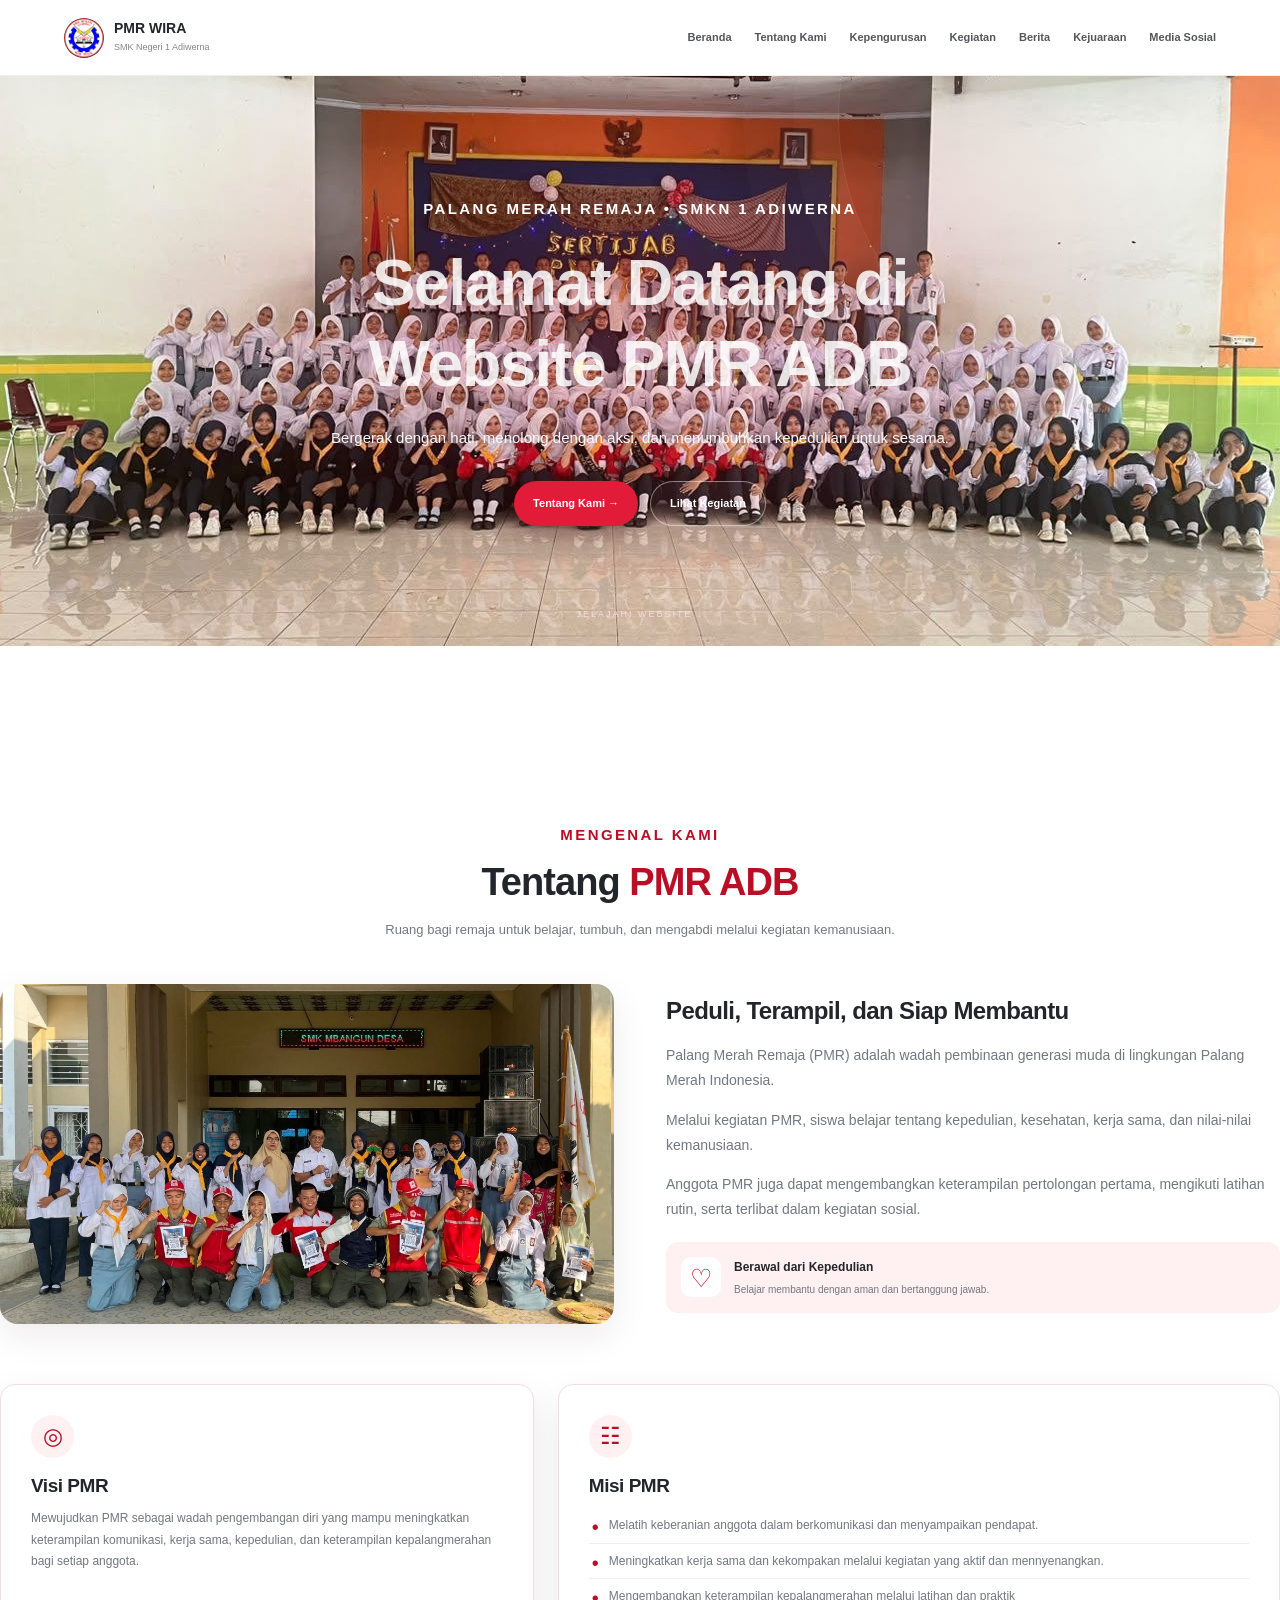
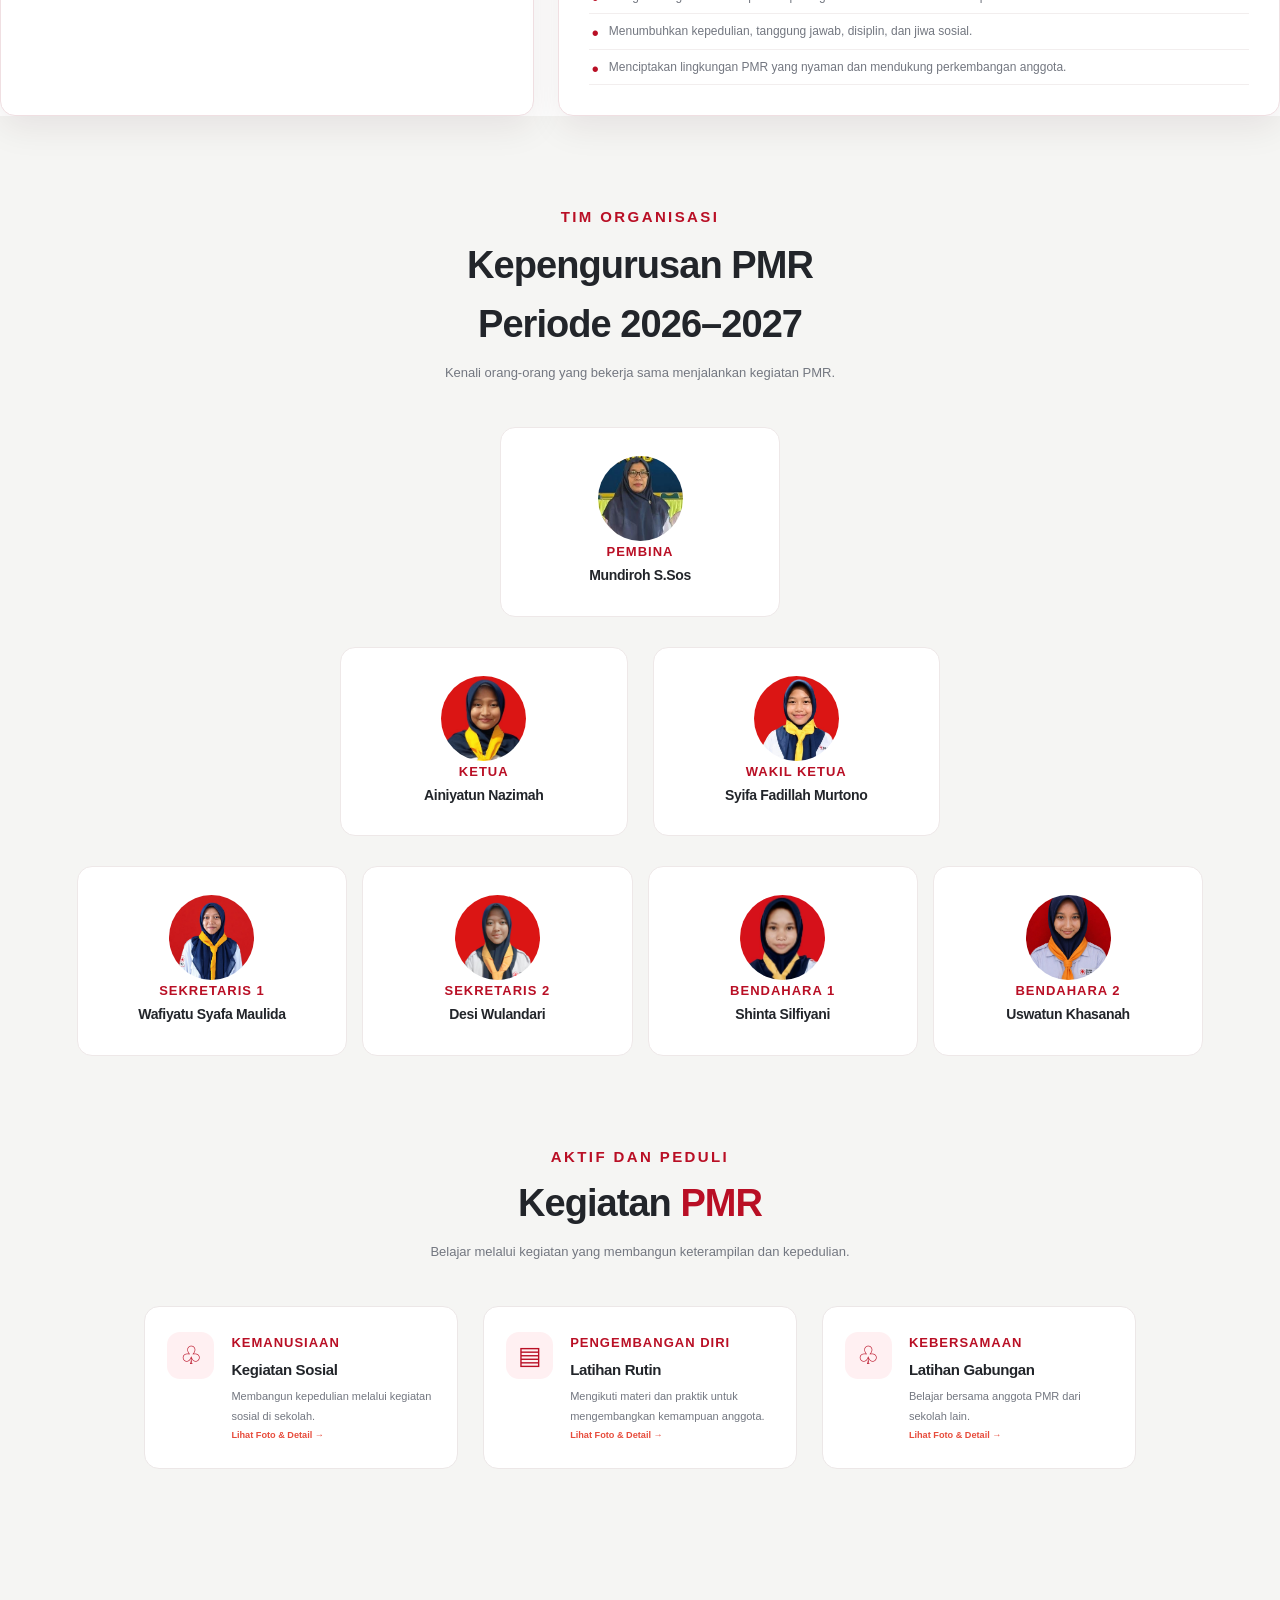
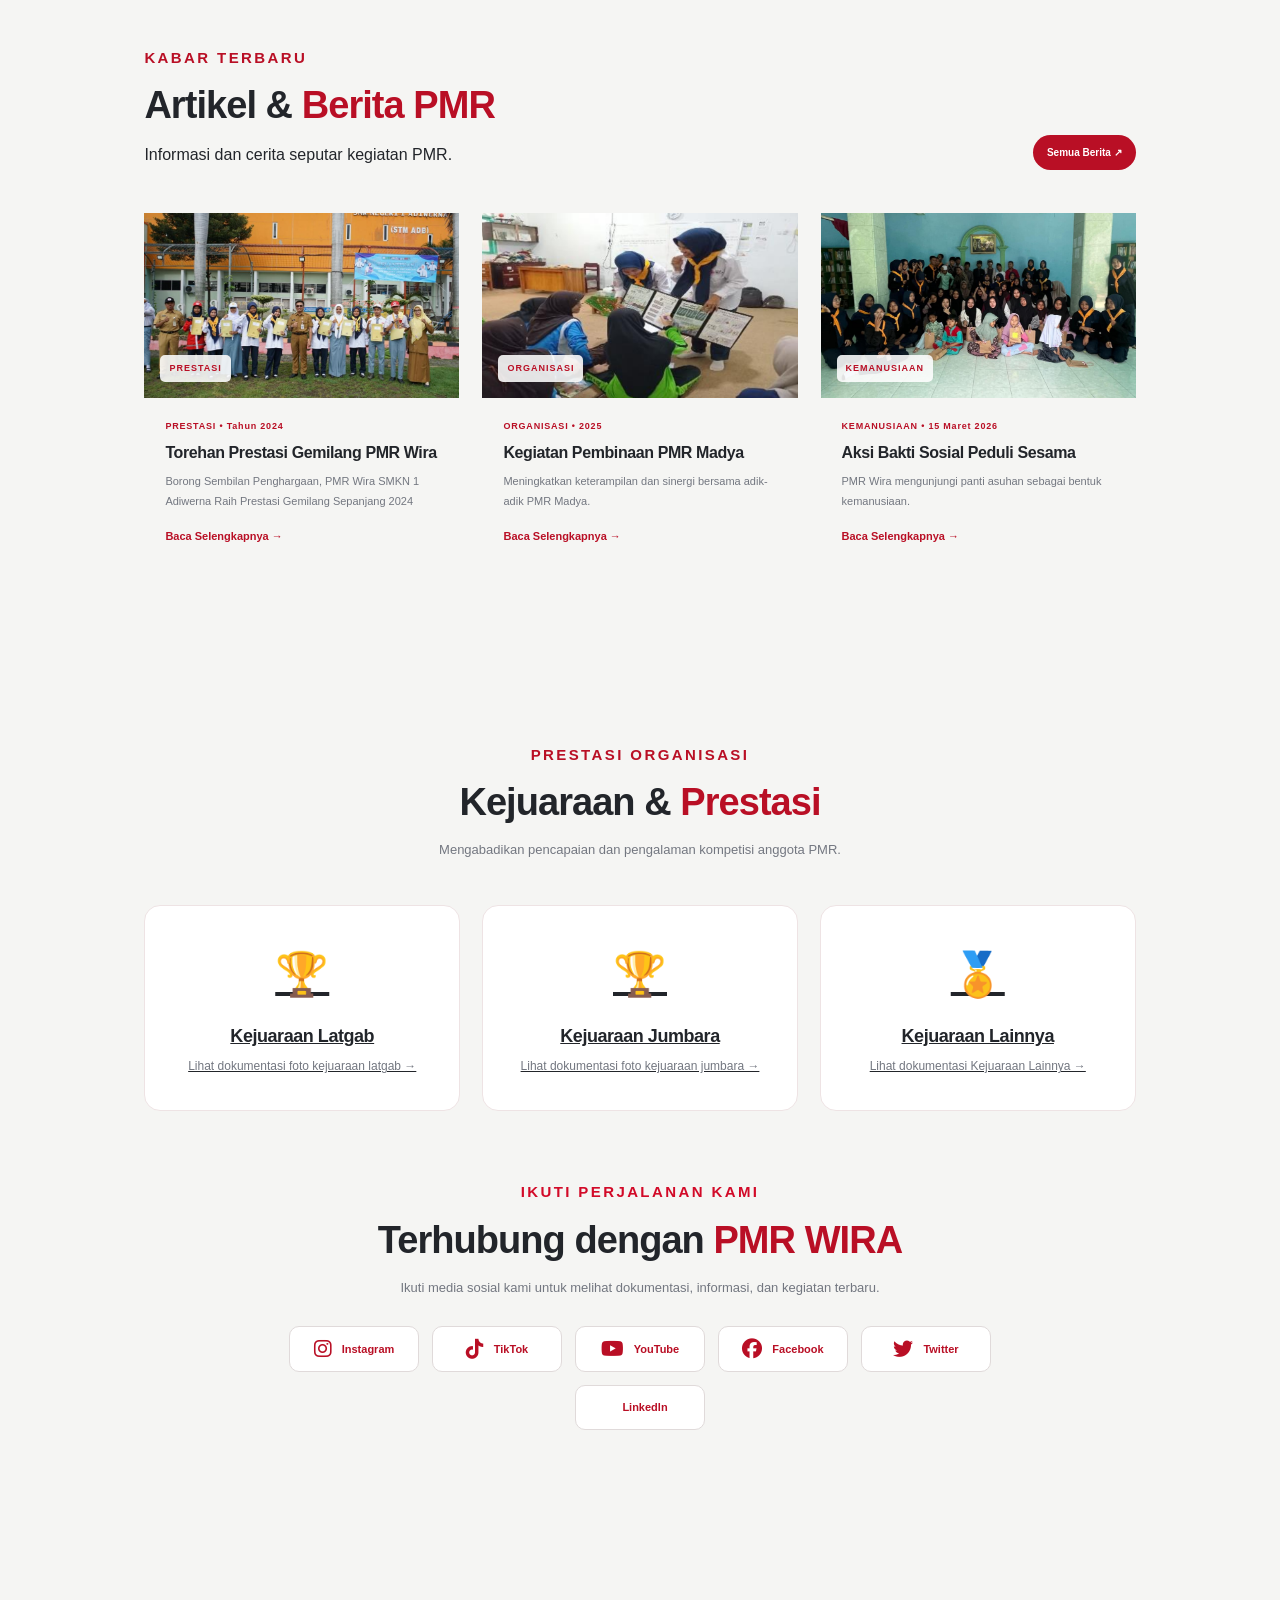
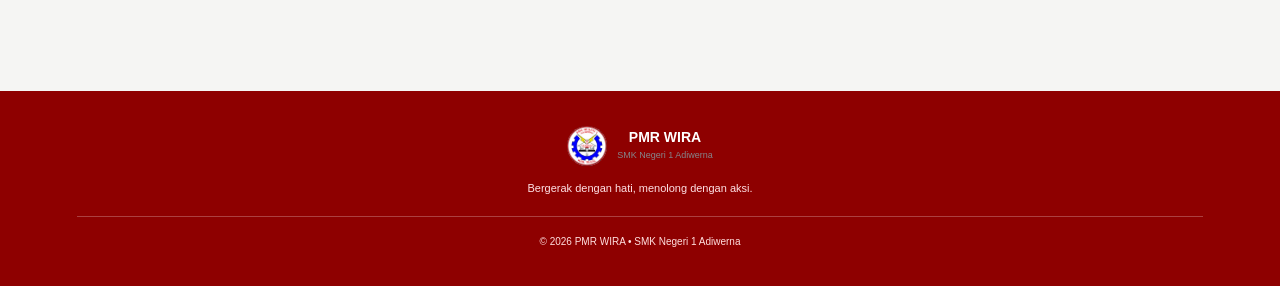
<file: index.html>
<DOCTYPE html>
<html lang="id">
    <!-- FontAwesome untuk Ikon Media Sosial Resmi -->
    <link rel="stylesheet" href="https://cdnjs.cloudflare.com/ajax/libs/font-awesome/6.4.0/css/all.min.css">
</head>
<head>
    <meta charset="UTF-8">
    <meta name="viewport" content="width=device-width, initial-scale=1.0">

    <title>PMR WIRA | SMK Negeri 1 Adiwerna</title>

    <!-- Menghubungkan HTML dengan CSS -->
    <link rel="stylesheet" href="style.css">
</head>
<body>

    <!-- NAVBAR -->
    <header class="navbar">
        <a class="brand" href="#beranda">
           <img src="logo.jpg" alt="LOGO PMR" class="brand-logo">
            <span>
                <strong>PMR WIRA</strong>
                <small>SMK Negeri 1 Adiwerna</small>
            </span>
        </a>

        <button class="menu-toggle" aria-label="Buka menu">
            ☰
        </button>

        <nav class="nav-links">
            <a href="#beranda">Beranda</a>
            <a href="#tentang">Tentang Kami</a>
            <a href="#pengurus">Kepengurusan</a>
            <a href="#kegiatan">Kegiatan</a>
            <a href="#berita">Berita</a>
            <a href="#kejuaraan">Kejuaraan</a>
            <a href="#sosial">Media Sosial</a>
        </nav>
    </header>

    <main>

        <!-- 1. BERANDA -->
        <section class="hero" id="beranda">
            <div class="hero-shade"></div>

            <div class="hero-content">
                <span class="eyebrow">
                    PALANG MERAH REMAJA • SMKN 1 ADIWERNA
                </span>

                <h1>
                    Selamat Datang di<br>
                    <span>Website PMR ADB</span>
                </h1>

                <p>
                    Bergerak dengan hati, menolong dengan aksi,
                    dan menumbuhkan kepedulian untuk sesama.
                </p>

                <div class="hero-actions">
                    <a href="#tentang" class="btn btn-red">
                        Tentang Kami →
                    </a>

                    <a href="#kegiatan" class="btn btn-glass">
                        Lihat Kegiatan
                    </a>
                </div>
            </div>

            <a href="#tentang" class="scroll-cue">
                JELAJAHI WEBSITE ↓
            </a>
        </section>


        <!-- 2. TENTANG KAMI -->
        <section class="section about" id="tentang"></section>
    
    </div>

            <div class="section-heading">
                <span class="eyebrow red">MENGENAL KAMI</span>

                <h2>
                    Tentang <span>PMR ADB</span>
                </h2>

                <p>
                    Ruang bagi remaja untuk belajar, tumbuh,
                    dan mengabdi melalui kegiatan kemanusiaan.
                </p>
            </div>
<div class="about-grid">

    <div class="about-photo">
        <img src="tentang kami.jpg" alt="Foto Kegiatan PMR">
    </div>

    <div class="about-copy">
                    <h3>Peduli, Terampil, dan Siap Membantu</h3>

                    <p>
                        Palang Merah Remaja (PMR) adalah wadah
                        pembinaan generasi muda di lingkungan
                        Palang Merah Indonesia.
                    </p>

                    <p>
                        Melalui kegiatan PMR, siswa belajar
                        tentang kepedulian, kesehatan, kerja sama,
                        dan nilai-nilai kemanusiaan.
                    </p>

                    <p>
                        Anggota PMR juga dapat mengembangkan
                        keterampilan pertolongan pertama,
                        mengikuti latihan rutin, serta terlibat
                        dalam kegiatan sosial.
                    </p>

                    <div class="mini-stat">
                        <span>♡</span>

                        <div>
                            <strong>Berawal dari Kepedulian</strong>
                            <small>
                                Belajar membantu dengan aman
                                dan bertanggung jawab.
                            </small>
                        </div>
                    </div>
                </div>

            </div>


            <!-- VISI DAN MISI -->
            <div class="vision-grid">

                <article class="vision-card">
                    <div class="round-icon">◎</div>

                    <h3>Visi PMR</h3>

                    <p>
                        Mewujudkan PMR sebagai wadah pengembangan diri
                        yang mampu meningkatkan keterampilan komunikasi, 
                        kerja sama, kepedulian, dan keterampilan kepalangmerahan
                         bagi setiap anggota.
                    </p>
                </article>

                <article class="vision-card">
                    <div class="round-icon">☷</div>

                    <h3>Misi PMR</h3>

                    <ul>
                        <li>
                            Melatih keberanian anggota 
                            dalam berkomunikasi dan menyampaikan pendapat. 
                        </li>

                        <li>
                            Meningkatkan kerja sama dan kekompakan 
                            melalui kegiatan yang aktif dan mennyenangkan.
                        </li>

                        <li>
                            Mengembangkan keterampilan kepalangmerahan
                            melalui latihan dan praktik
                        </li>

                        <li>
                            Menumbuhkan kepedulian, tanggung jawab, disiplin, dan jiwa sosial.    
                        </li>

                        <li> Menciptakan lingkungan PMR yang nyaman dan mendukung perkembangan anggota.
                         </li>

                    </ul>
                </article>

            </div>

            
            </p>

        </section>


        <!-- 3. KEPENGURUSAN -->
        <section class="section soft-bg" id="pengurus">

            <div class="section-heading">
                <span class="eyebrow red">TIM ORGANISASI</span>

                <h2>
                  <h2 class="section-title">Kepengurusan PMR</h2>
                 <h2 class="periode-pengurus">Periode 2026–2027</h2>
                </h2>

                <p>
                    Kenali orang-orang yang bekerja sama
                    menjalankan kegiatan PMR.
                </p>
            </div>
<div class="team-grid">

    <!-- BARIS 1: PEMBINA -->
    <article class="team-card pembina-card">
        <div class="member-avatar">
            <img src="foto bu mun.jpg" alt="Pembina PMR">
        </div>
        <span class="role">PEMBINA</span>
        <h3>Mundiroh S.Sos</h3>
    </article>

    <!-- BARIS 2: KETUA DAN WAKIL -->
    <div class="pengurus-pimpinan">

        <article class="team-card">
            <div class="member-avatar">
                <img src="foto ketua.jpg" alt="Ketua PMR">
            </div>
            <span class="role">KETUA</span>
            <h3>Ainiyatun Nazimah</h3>
        </article>

        <article class="team-card">
            <div class="member-avatar">
                <img src="foto wakil.jpg" alt="Wakil Ketua PMR">
            </div>
            <span class="role">WAKIL KETUA</span>
            <h3>Syifa Fadillah Murtono</h3>
        </article>

    </div>

    <!-- BARIS 3: SEKRETARIS DAN BENDAHARA -->
    <div class="pengurus-lainnya">

        <article class="team-card">
            <div class="member-avatar">
                <img src="foto sek1.jpg" alt="Sekretaris 1 PMR">
            </div>
            <span class="role">SEKRETARIS 1</span>
            <h3>Wafiyatu Syafa Maulida</h3>
        </article>

        <article class="team-card">
            <div class="member-avatar">
                <img src="foto sek2.jpg" alt="Sekretaris 2 PMR">
            </div>
            <span class="role">SEKRETARIS 2</span>
            <h3>Desi Wulandari</h3>
        </article>

        <article class="team-card">
            <div class="member-avatar">
                <img src="foto ben1.jpg" alt="Bendahara 1 PMR">
            </div>
            <span class="role">BENDAHARA 1</span>
            <h3>Shinta Silfiyani</h3>
        </article>

        <article class="team-card">
            <div class="member-avatar">
                <img src="ben2.jpeg" alt="Bendahara 2 PMR">
            </div>
            <span class="role">BENDAHARA 2</span>
            <h3>Uswatun Khasanah</h3>
        </article>

    </div>

</div>
       <!-- 4. KEGIATAN -->
<section class="section" id="kegiatan">

    <div class="section-heading">
        <span class="eyebrow red">AKTIF DAN PEDULI</span>

        <h2>
            Kegiatan <span>PMR</span>
        </h2>

        <p>
            Belajar melalui kegiatan yang membangun keterampilan dan kepedulian.
        </p>
    </div>

    <div class="activity-grid">

        <!-- KARTU 1: Menuju kegiatan-sosial.html -->
        <a href="kegiatan-sosial.html" class="activity-card-link" style="text-decoration: none; color: inherit;">
            <article class="activity-card" style="cursor: pointer;">
                <div class="activity-icon">♧</div>

                <div class="card-body">
                    <span class="tag">KEMANUSIAAN</span>
                    <h3>Kegiatan Sosial</h3>
                    <p>
                        Membangun kepedulian melalui kegiatan sosial di sekolah. <br>
                        <small style="color: #e74c3c; font-weight: bold;">Lihat Foto & Detail →</small>
                    </p>
                </div>
            </article>
        </a>

        <!-- KARTU 2: Menuju latihan-rutin.html -->
        <a href="latihan-rutin.html" class="activity-card-link" style="text-decoration: none; color: inherit;">
            <article class="activity-card" style="cursor: pointer;">
                <div class="activity-icon">▤</div>

                <div class="card-body">
                    <span class="tag">PENGEMBANGAN DIRI</span>
                    <h3>Latihan Rutin</h3>
                    <p>
                        Mengikuti materi dan praktik untuk mengembangkan kemampuan anggota. <br>
                        <small style="color: #e74c3c; font-weight: bold;">Lihat Foto & Detail →</small>
                    </p>
                </div>
            </article>
        </a>

        <!-- KARTU 3: Menuju latgab.html -->
        <a href="latgab.html" class="activity-card-link" style="text-decoration: none; color: inherit;">
            <article class="activity-card" style="cursor: pointer;">
                <div class="activity-icon">♧</div>

                <div class="card-body">
                    <span class="tag">KEBERSAMAAN</span>
                    <h3>Latihan Gabungan</h3>
                    <p>
                        Belajar bersama anggota PMR dari sekolah lain. <br>
                        <small style="color: #e74c3c; font-weight: bold;">Lihat Foto & Detail →</small>
                    </p>
                </div>
            </article>
        </a>

    </div>

</section>


        
<!-- 5. ARTIKEL DAN BERITA -->
<section class="section soft-bg" id="berita">

    <div class="section-heading heading-row">
        <div>
            <span class="eyebrow red">KABAR TERBARU</span>

            <h2>
                Artikel & <span>Berita PMR</span>
            </h2>

            <p>
                Informasi dan cerita seputar kegiatan PMR.
            </p>
        </div>

        <a href="#berita" class="text-link">
            Semua Berita ↗
        </a>
    </div>

    <!-- PEMBUNGKUS 3 KARTU BERITA -->
    <div class="news-grid">

        <!-- BERITA 1: PRESTASI -->
        <article class="news-card">
            <div class="news-image news-one">
                <span>PRESTASI</span>
            </div>
            <div class="news-body">
                <small>PRESTASI • Tahun 2024</small>
                <h3>Torehan Prestasi Gemilang PMR Wira</h3>
                <p>Borong Sembilan Penghargaan, PMR Wira SMKN 1 Adiwerna Raih Prestasi Gemilang Sepanjang 2024</p>
                <a href="berita-prestasi.html">Baca Selengkapnya →</a>
            </div>
        </article>

        <!-- BERITA 2: BINA MADYA -->
        <article class="news-card">
            <div class="news-image news-two">
                <span>ORGANISASI</span>
            </div>
            <div class="news-body">
                <small>ORGANISASI • 2025</small>
                <h3>Kegiatan Pembinaan PMR Madya</h3>
                <p>Meningkatkan keterampilan dan sinergi bersama adik-adik PMR Madya.</p>
                <a href="berita-bina-madya.html">Baca Selengkapnya →</a>
            </div>
        </article>

        <!-- BERITA 3: BAKTI SOSIAL -->
        <article class="news-card">
            <div class="news-image news-three">
                <span>KEMANUSIAAN</span>
            </div>
            <div class="news-body">
                <small>KEMANUSIAAN • 15 Maret 2026</small>
                <h3>Aksi Bakti Sosial Peduli Sesama</h3>
                <p>PMR Wira mengunjungi panti asuhan sebagai bentuk kemanusiaan.</p>
                <a href="berita-bakti-sosial.html">Baca Selengkapnya →</a>
            </div>
        </article>

    </div>
</section>

         <!-- 6. KEJUARAAN -->
        <section class="section" id="kejuaraan">

            <div class="section-heading">
                <span class="eyebrow red">PRESTASI ORGANISASI</span>

                <h2>
                    Kejuaraan & <span>Prestasi</span>
                </h2>

                <p>
                    Mengabadikan pencapaian dan pengalaman
                    kompetisi anggota PMR.
                </p>
            </div>

<div class="achievement-grid">
    <a href="juara-latgab.html" class="achievement-card">
        <div class="trophy">🏆</div>
        <h3>Kejuaraan Latgab</h3>
        <p>Lihat dokumentasi foto kejuaraan latgab →</p>
    </a>
    <a href="juara-jumbara.html" class="achievement-card">
        <div class="trophy">🏆</div>
        <h3>Kejuaraan Jumbara</h3>
        <p>Lihat dokumentasi foto kejuaraan jumbara →</p>
    </a>
    <a href="Duta.html" class="achievement-card">
        <div class="trophy">🏅</div>
        <h3>Kejuaraan Lainnya</h3>
        <p>Lihat dokumentasi Kejuaraan Lainnya  →</p>
    </a>

</div>

<!-- 7. MEDIA SOSIAL -->
        <section class="social-section" id="sosial">

            <div class="social-inner">

                <span class="eyebrow light">
                    IKUTI PERJALANAN KAMI
                </span>

                <h2>
                    Terhubung dengan
                    <span>PMR WIRA</span>
                </h2>

                <p>
                    Ikuti media sosial kami untuk melihat
                    dokumentasi, informasi, dan kegiatan terbaru.
                </p>
<div class="social-links">

    <a href="https://www.instagram.com/pmradebe?psln=MWhmYWk1ZGN6OTIydw=="
  target="_blank" rel="noopener noreferrer"
       aria-label="Instagram PMR">
        <i class="fa-brands fa-instagram"></i> <span>Instagram</span>
    </a>

    <a href="https://www.tiktok.com/@peemeradebe?_r=1&_t=ZS-9AZSqmFAFoT"
   target="_blank" rel="noopener noreferrer"
       aria-label="TikTok PMR">
        <i class="fa-brands fa-tiktok"></i> <span>TikTok</span>
    </a>

    <a href="https://youtube.com/@pmr_adebe?si=2ktqxw_YsijPOVU5"
      target="_blank" rel="noopener noreferrer"
       aria-label="YouTube PMR">
        <i class="fa-brands fa-youtube"></i> <span>YouTube</span>
    </a>
<a href="https://www.facebook.com/share/18ZY8FAeaf/"
      target="_blank" rel="noopener noreferrer"
       aria-label="Facebook PMR">
        <i class="fa-brands fa-facebook"></i> <span>Facebook</span>
    </a>
    <a href="https://x.com/PMRWIRAADEBE"
      target="_blank" rel="noopener noreferrer"
       aria-label="Twitter PMR">
        <i class="fa-brands fa-twitter"></i> <span>Twitter</span>
    </a>
<a href="https://www.linkedin.com/in/pmr-wira-adebe-a981ab444?utm_source=share_via&utm_content=profile&utm_medium=member_android"
      target="_blank" rel="noopener noreferrer"
       aria-label="Linkedln PMR">
        <i class="fa-brands fa-linkedln"></i> <span>Linkedln</span>
    </a>

</div>
</section>
</main>

    <!-- FOOTER -->
    <footer>

        <a class="brand footer-brand" href="#beranda">

           <img src="logo.jpg" alt="LOGO PMR" class="brand-logo">

            <span>
                <strong>PMR WIRA</strong>
                <small>SMK Negeri 1 Adiwerna</small>
            </span>

        </a>

        <p>
            Bergerak dengan hati, menolong dengan aksi.
        </p>

        <p class="copyright">
            © 2026 PMR WIRA • SMK Negeri 1 Adiwerna
        </p>

    </footer>


    <!-- JAVASCRIPT UNTUK MENU -->
    <script>
        const menuButton = document.querySelector(".menu-toggle");
        const navLinks = document.querySelector(".nav-links");

        menuButton.addEventListener("click", () => {
            const isOpen = navLinks.classList.toggle("show");

            menuButton.setAttribute("aria-expanded", isOpen);
        });

        document.querySelectorAll(".nav-links a").forEach(link => {
            link.addEventListener("click", () => {
                navLinks.classList.remove("show");

                menuButton.setAttribute("aria-expanded", "false");
            });
        });
    </script>

</body>
</html>
</file>
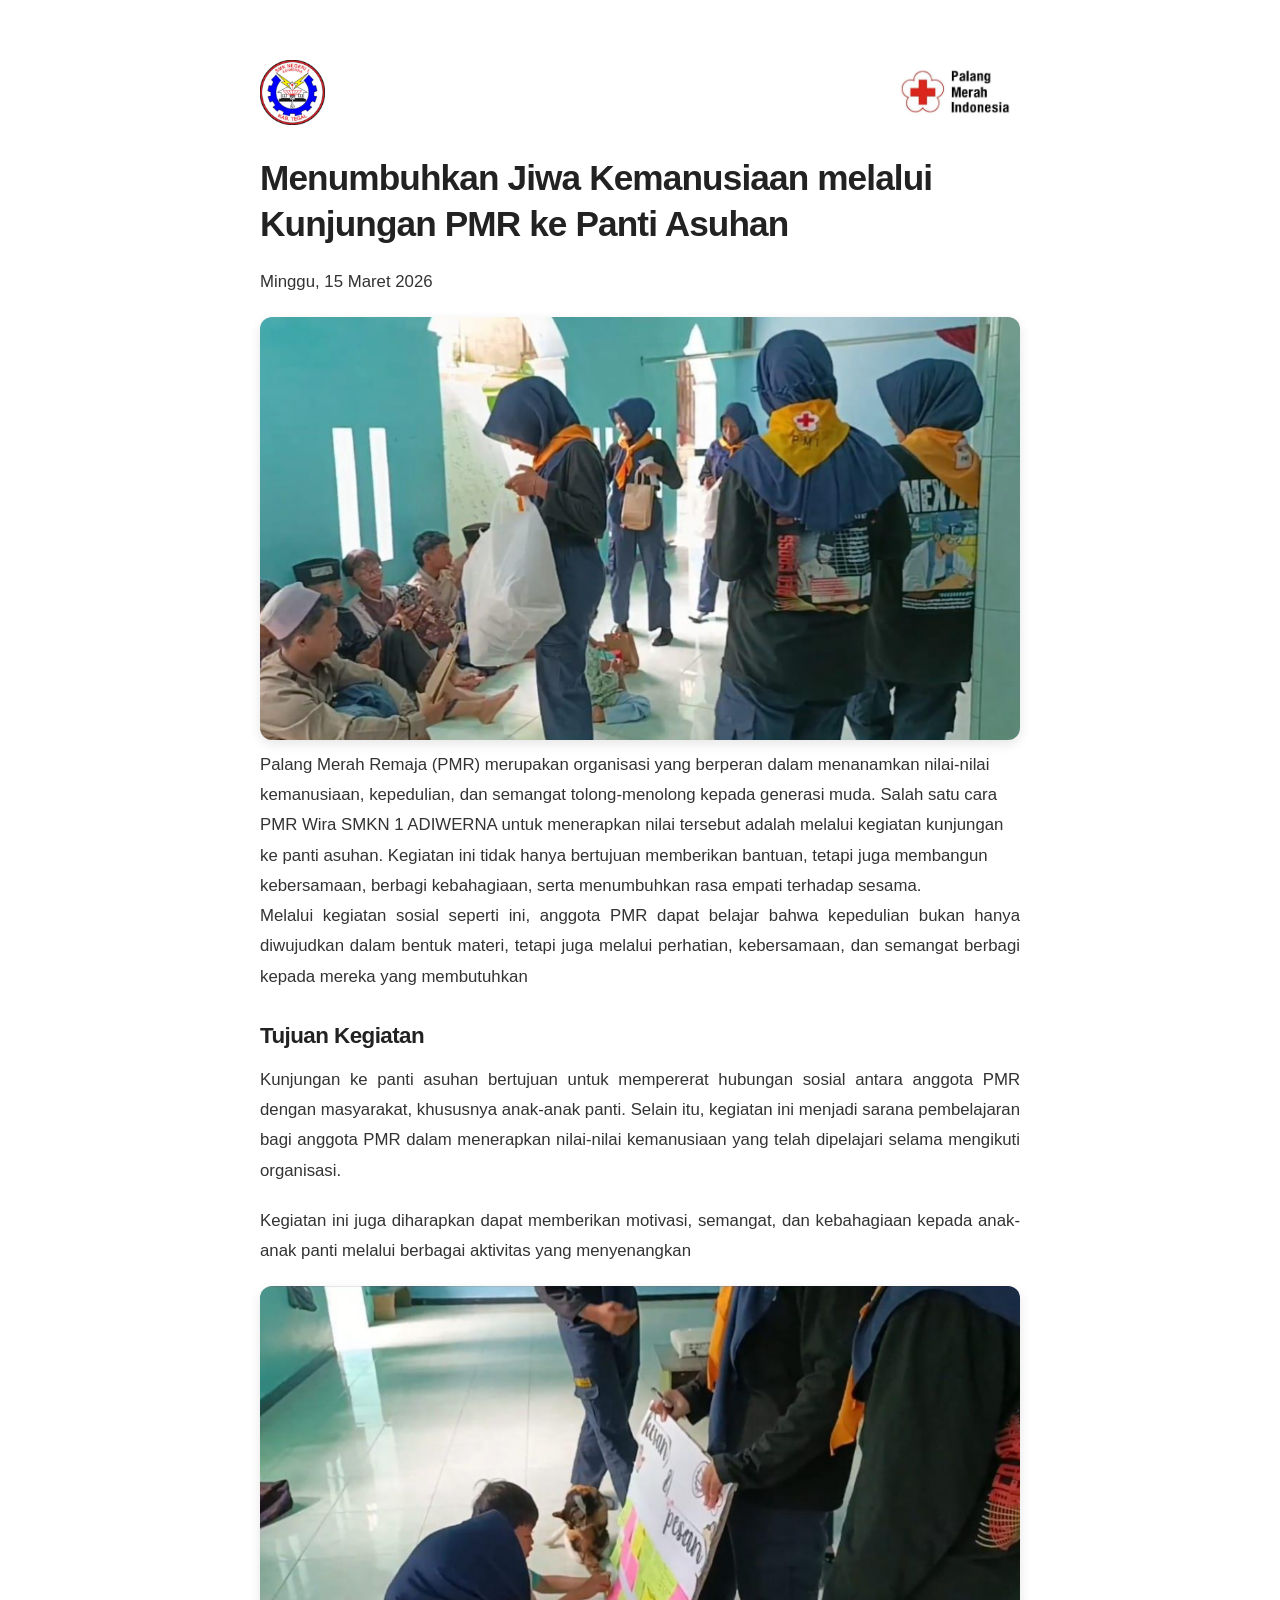
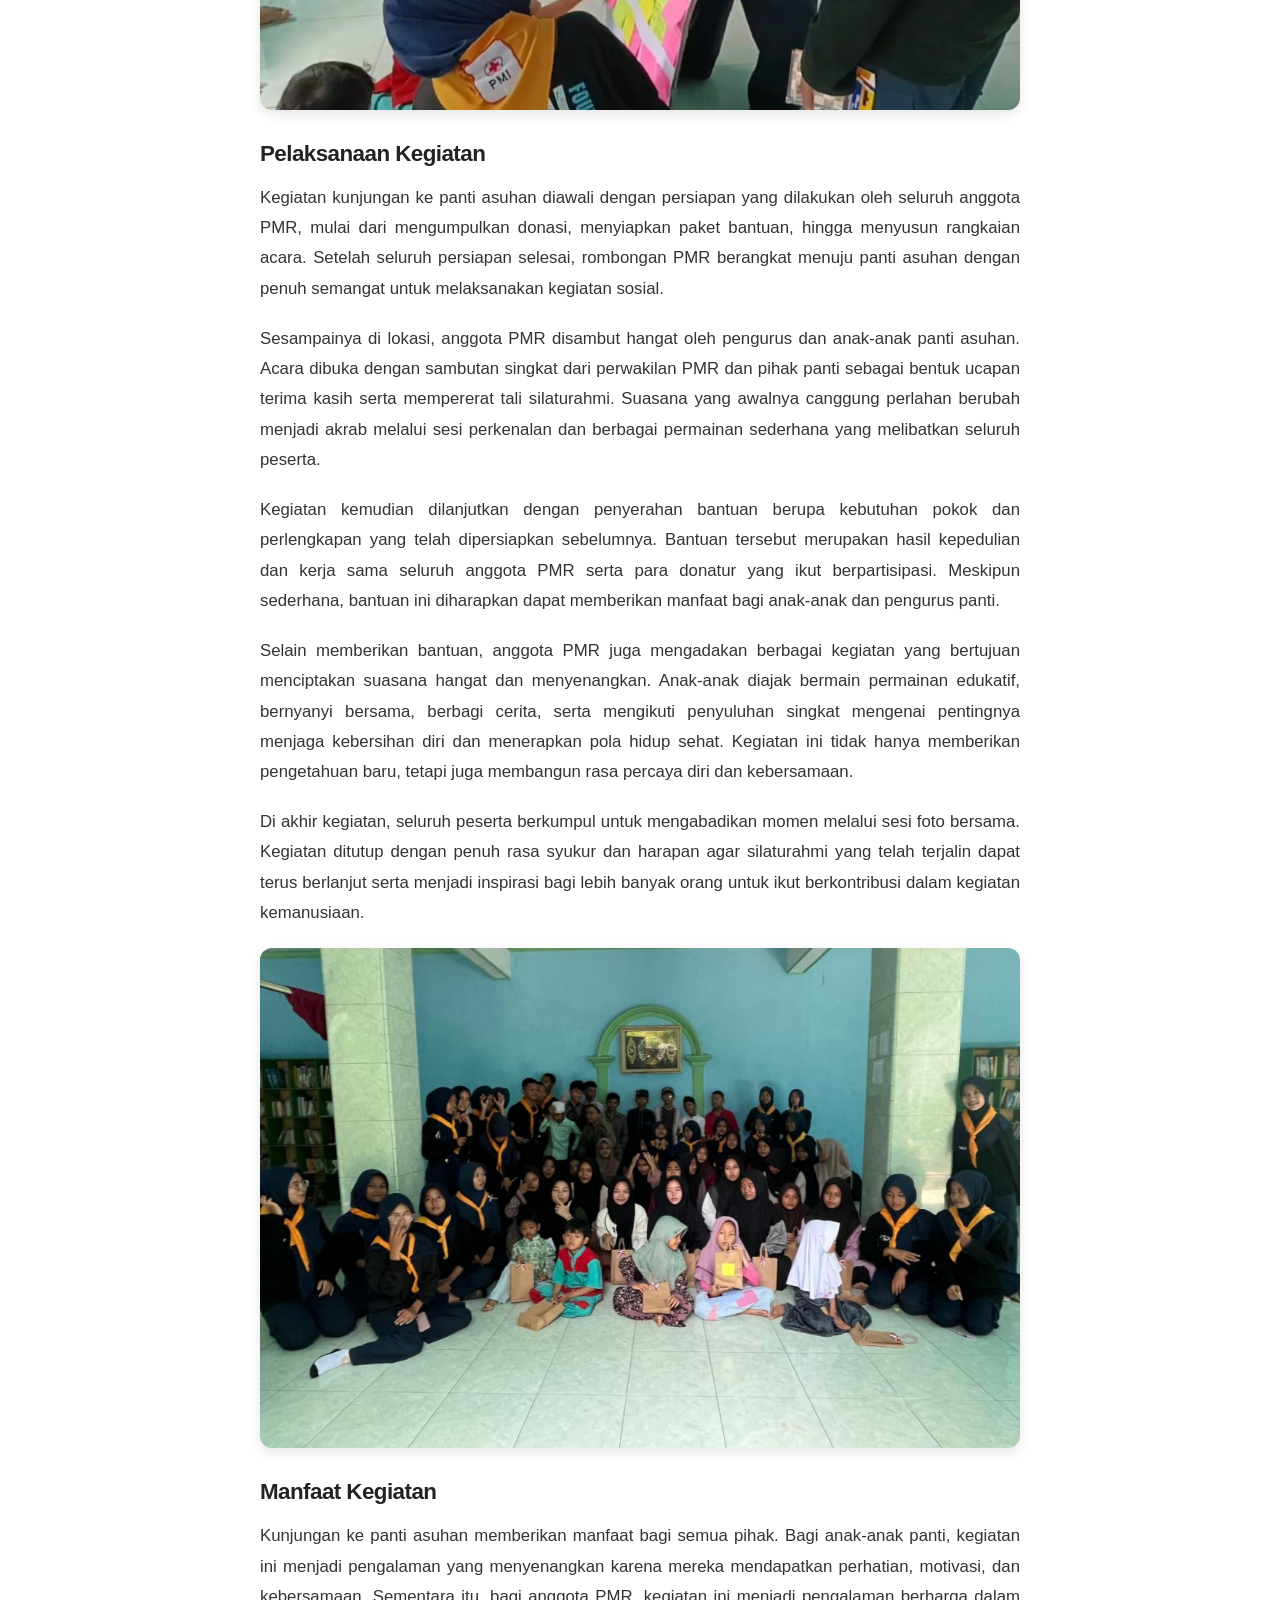
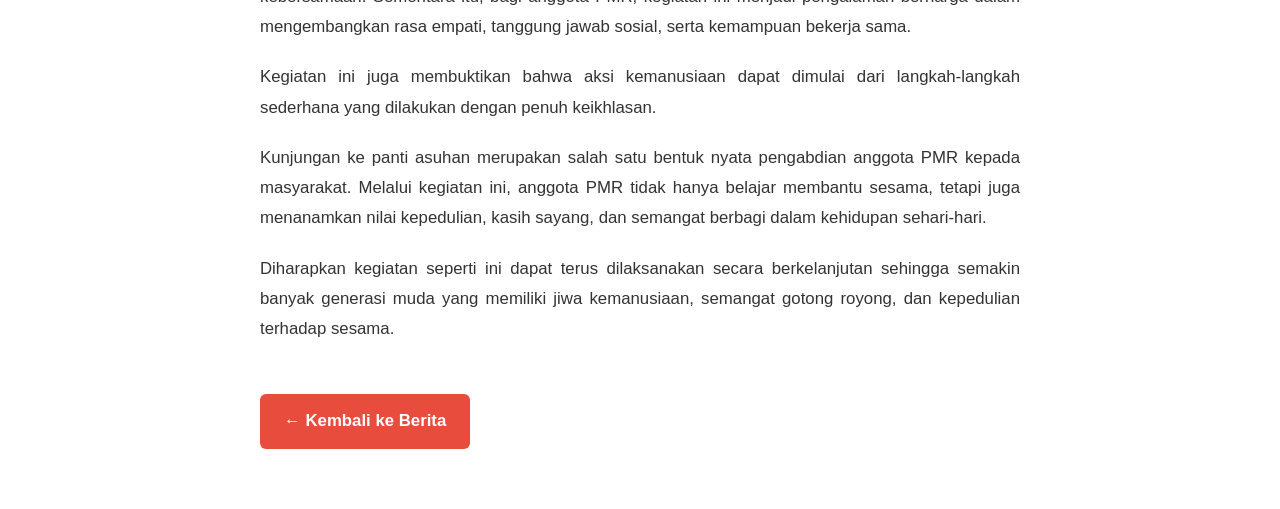
<file: berita-bakti-sosial.html>
<!DOCTYPE html>
<html lang="id">
<head>
    <meta charset="UTF-8">
    <meta name="viewport" content="width=device-width, initial-scale=1.0">
    <title>Menumbuhkan Jiwa Kemanusiaan melalui 
Kunjungan PMR ke Panti Asuhan</title>
    <link rel="stylesheet" href="style.css">
    <style>
        
.article-content p {
    text-align: justify;
}

        .article-container {
            max-width: 800px;
            margin: 60px auto 60px auto;
            padding: 0 20px;
        }
        /* Style untuk logo di atas */
        .article-header-logos {
            display: flex;
            justify-content: space-between;
            align-items: center;
            margin-bottom: 30px;
        }
        .article-header-logos img {
            height: 65px;
            object-fit: contain;
        }
        .article-title {
            font-size: 2.2rem;
            color: #222;
            line-height: 1.3;
            margin-bottom: 20px;
        }
        
.featured-image {
    display: block;
    width: 100%;
    height: auto;
    object-fit: contain;
    border-radius: 12px;
    margin: 20px 0 10px;
    box-shadow: 0 4px 12px rgba(0,0,0,0.1);
}

        .image-caption {
            font-size: 0.85rem;
            color: #666;
            text-align: center;
            margin-bottom: 30px;
            font-style: italic;
        }
        .article-content {
            line-height: 1.8;
            font-size: 1.05rem;
            color: #333;
        }
        .article-content p {
            margin-bottom: 20px;
        }
        .article-content h3 {
            font-size: 1.4rem;
            color: #222;
            margin-top: 30px;
            margin-bottom: 15px;
        }
        .article-content ul {
            margin-bottom: 25px;
            padding-left: 20px;
        }
        .article-content li {
            margin-bottom: 8px;
        }
        .back-btn {
            display: inline-block;
            margin-top: 30px;
            padding: 12px 24px;
            background: #e74c3c;
            color: white;
            text-decoration: none;
            border-radius: 6px;
            font-weight: bold;
            transition: background 0.3s ease;
        }
        .back-btn:hover {
            background: #c0392b;
        }
        
@media screen and (max-width: 600px) {
    .article-container {
        margin: 25px auto;
        padding: 0 15px;
    }

    .article-title {
        font-size: 1.6rem;
    }

    .article-header-logos img {
        height: 50px;
        max-width: 42%;
    }

    .article-content {
        font-size: 1rem;
        line-height: 1.7;
    }

    .featured-image {
        width: 100%;
        height: auto;
    }

    .image-caption {
        font-size: 0.8rem;
        line-height: 1.5;
    }
}

    </style>
</head>
<body>

    <main class="article-container">

        <!-- LOGO SEKOLAH (KIRI) & LOGO PMI (KANAN) -->
        <div class="article-header-logos">
            <img src="logo.jpg" alt="Logo SMKN 1 Adiwerna">
            <img src="logo-pmi.jpg" alt="Logo PMI">
        </div>

        <h1 class="article-title">Menumbuhkan Jiwa Kemanusiaan melalui 
Kunjungan PMR ke Panti Asuhan</h1>    

        <div class="article-content">
            <p>
                Minggu, 15 Maret 2026
            </p>
            <img src="baksos1.png"  class="featured-image">
        

        <div class="article-content">

Palang Merah Remaja (PMR) merupakan organisasi yang berperan dalam menanamkan 
nilai-nilai kemanusiaan, kepedulian, dan semangat tolong-menolong kepada generasi muda. 
Salah satu cara PMR Wira SMKN 1 ADIWERNA untuk menerapkan nilai tersebut adalah 
melalui kegiatan kunjungan ke panti asuhan. Kegiatan ini tidak hanya bertujuan memberikan 
bantuan, tetapi juga membangun kebersamaan, berbagi kebahagiaan, serta menumbuhkan rasa 
empati terhadap sesama.
            <p>
                
            
            Melalui kegiatan sosial seperti ini, anggota PMR dapat belajar bahwa kepedulian bukan 
hanya diwujudkan dalam bentuk materi, tetapi juga melalui perhatian, kebersamaan, dan 
semangat berbagi kepada mereka yang membutuhkan
        </p>

        <h3><strong>Tujuan Kegiatan</strong></h3>
        
        <p>Kunjungan ke panti asuhan bertujuan untuk mempererat hubungan sosial antara 
anggota PMR dengan masyarakat, khususnya anak-anak panti. Selain itu, kegiatan ini menjadi 
sarana pembelajaran bagi anggota PMR dalam menerapkan nilai-nilai kemanusiaan yang telah 
dipelajari selama mengikuti organisasi.</p>
<p>Kegiatan ini juga diharapkan dapat memberikan motivasi, semangat, dan 
kebahagiaan kepada anak-anak panti melalui berbagai aktivitas yang menyenangkan</p>
 <div class="article-content">
            <img src="baksos2.png"  class="featured-image">
        <div class="article-content">
            <h3><strong>Pelaksanaan Kegiatan</strong></h3>
            <p>Kegiatan kunjungan ke panti asuhan diawali dengan persiapan yang dilakukan oleh 
seluruh anggota PMR, mulai dari mengumpulkan donasi, menyiapkan paket bantuan, hingga 
menyusun rangkaian acara. Setelah seluruh persiapan selesai, rombongan PMR berangkat 
menuju panti asuhan dengan penuh semangat untuk melaksanakan kegiatan sosial.</p>
<p>Sesampainya di lokasi, anggota PMR disambut hangat oleh pengurus dan anak-anak 
panti asuhan. Acara dibuka dengan sambutan singkat dari perwakilan PMR dan pihak panti 
sebagai bentuk ucapan terima kasih serta mempererat tali silaturahmi. Suasana yang awalnya 
canggung perlahan berubah menjadi akrab melalui sesi perkenalan dan berbagai permainan 
sederhana yang melibatkan seluruh peserta.</p>
<p>Kegiatan kemudian dilanjutkan dengan penyerahan bantuan berupa kebutuhan pokok 
dan perlengkapan yang telah dipersiapkan sebelumnya. Bantuan tersebut merupakan hasil 
kepedulian dan kerja sama seluruh anggota PMR serta para donatur yang ikut berpartisipasi. 
Meskipun sederhana, bantuan ini diharapkan dapat memberikan manfaat bagi anak-anak dan 
pengurus panti.</p>
<p>Selain memberikan bantuan, anggota PMR juga mengadakan berbagai kegiatan yang 
bertujuan menciptakan suasana hangat dan menyenangkan. Anak-anak diajak bermain 
permainan edukatif, bernyanyi bersama, berbagi cerita, serta mengikuti penyuluhan singkat 
mengenai pentingnya menjaga kebersihan diri dan menerapkan pola hidup sehat. Kegiatan ini 
tidak hanya memberikan pengetahuan baru, tetapi juga membangun rasa percaya diri dan 
kebersamaan.</p>
 <p>Di akhir kegiatan, seluruh peserta berkumpul untuk mengabadikan momen melalui sesi 
foto bersama. Kegiatan ditutup dengan penuh rasa syukur dan harapan agar silaturahmi yang 
telah terjalin dapat terus berlanjut serta menjadi inspirasi bagi lebih banyak orang untuk ikut 
berkontribusi dalam kegiatan kemanusiaan.</p>
<div class="article-content">
            <img src="baksos3.png"  class="featured-image">
        <div class="article-content">
            <h3><strong>Manfaat Kegiatan</strong></h3>
           <p> Kunjungan ke panti asuhan memberikan manfaat bagi semua pihak. Bagi anak-anak 
panti, kegiatan ini menjadi pengalaman yang menyenangkan karena mereka mendapatkan 
perhatian, motivasi, dan kebersamaan. Sementara itu, bagi anggota PMR, kegiatan ini menjadi 
pengalaman berharga dalam mengembangkan rasa empati, tanggung jawab sosial, serta 
kemampuan bekerja sama.</p>
<p>Kegiatan ini juga membuktikan bahwa aksi kemanusiaan dapat dimulai dari langkah-langkah sederhana yang dilakukan dengan penuh keikhlasan.</p>
<p>Kunjungan ke panti asuhan merupakan salah satu bentuk nyata pengabdian anggota 
PMR kepada masyarakat. Melalui kegiatan ini, anggota PMR tidak hanya belajar membantu 
sesama, tetapi juga menanamkan nilai kepedulian, kasih sayang, dan semangat berbagi dalam 
kehidupan sehari-hari.</p>
<p>Diharapkan kegiatan seperti ini dapat terus dilaksanakan secara berkelanjutan sehingga 
semakin banyak generasi muda yang memiliki jiwa kemanusiaan, semangat gotong royong, 
dan kepedulian terhadap sesama.</p>


        </div>

        <a href="index.html#berita" class="back-btn">← Kembali ke Berita</a>
    </main>

</body>
</html>
</file>
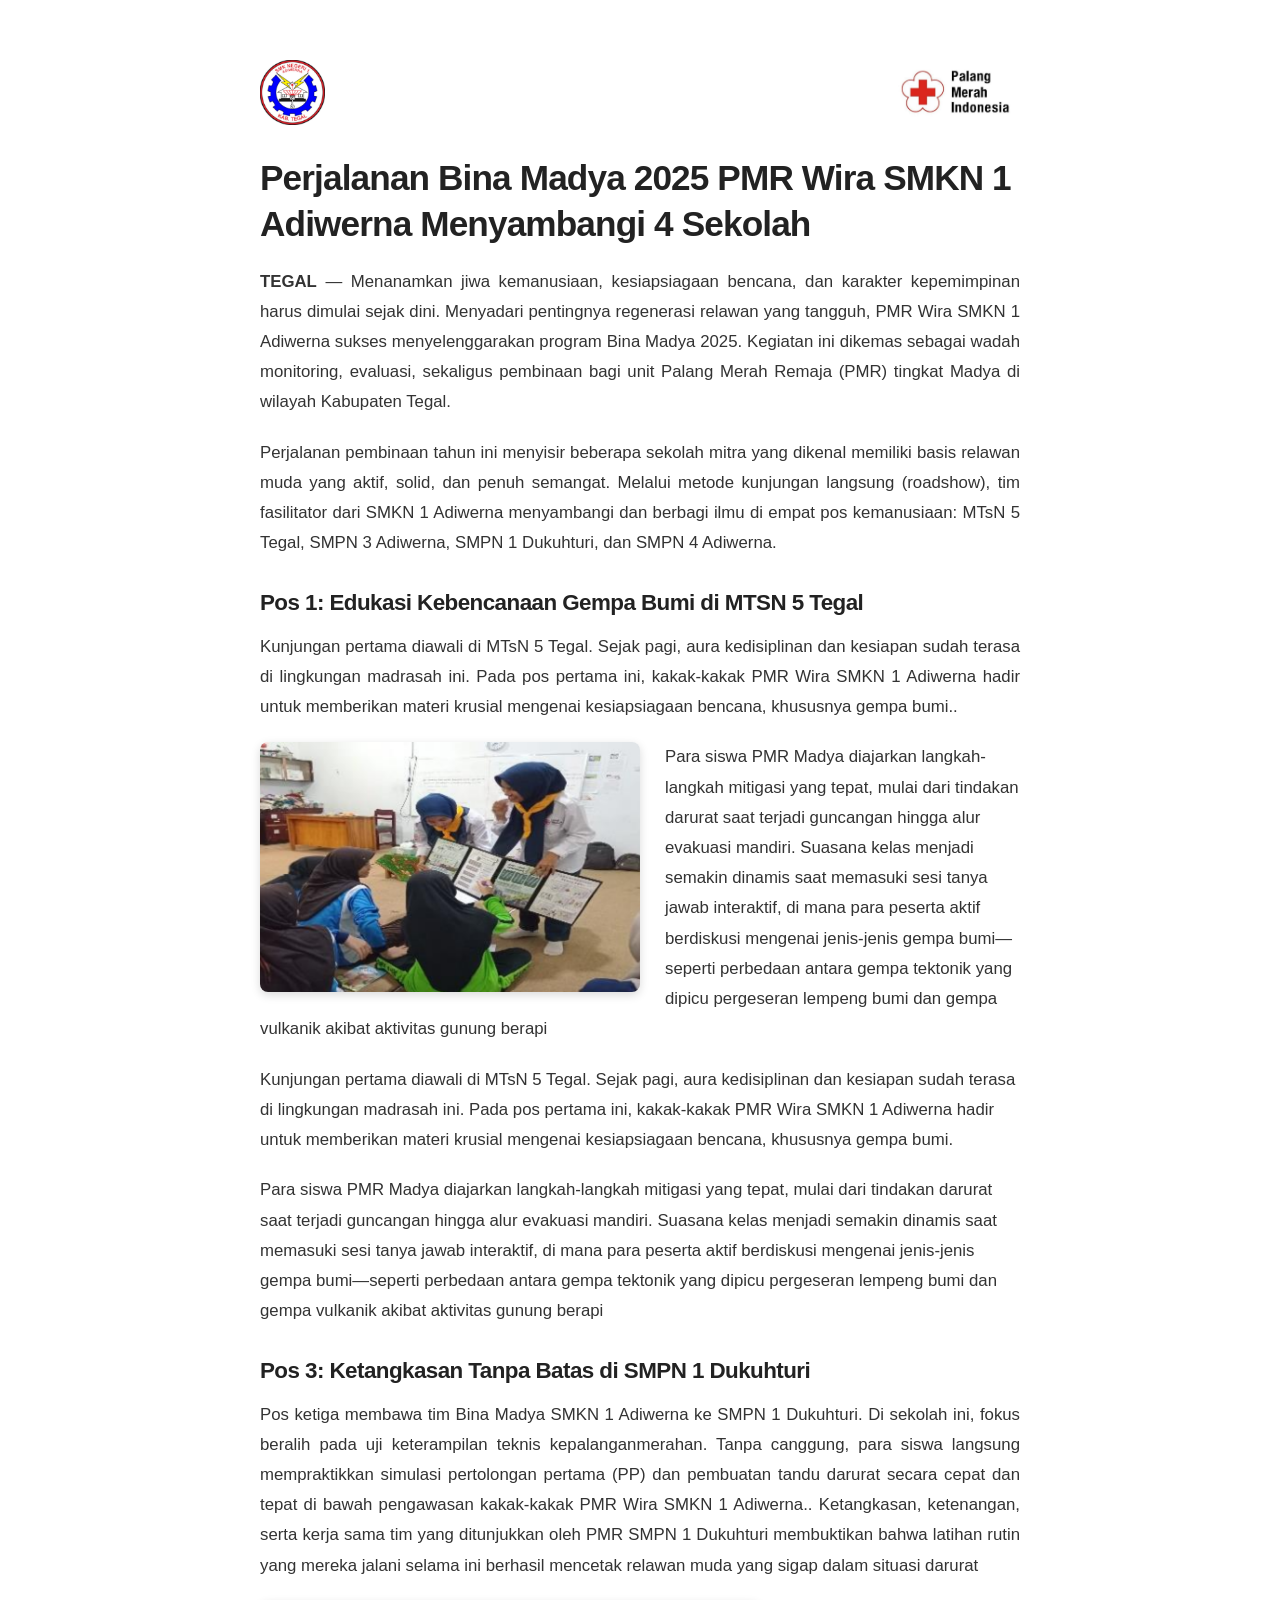
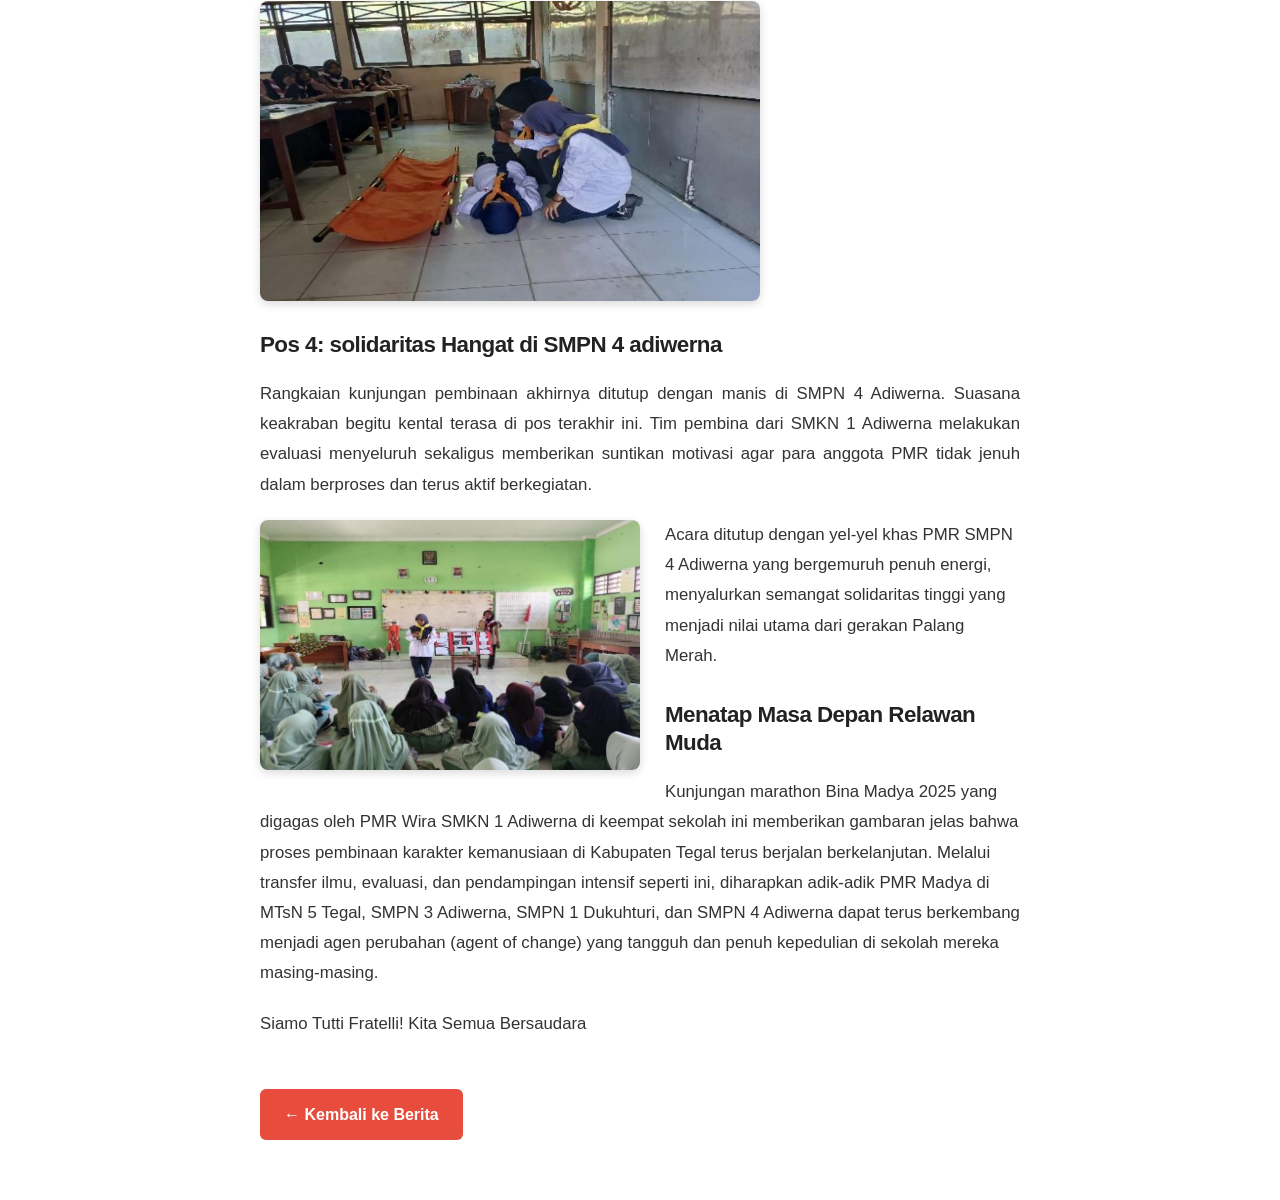
<file: berita-bina-madya.html>
<!DOCTYPE html>
<html lang="id">
<head>
    <meta charset="UTF-8">
    <meta name="viewport" content="width=device-width, initial-scale=1.0">
    <title>Borong Sembilan Penghargaan, PMR Wira SMKN 1 Adiwerna Raih Prestasi Gemilang | PMR WIRA ADB</title>
    <link rel="stylesheet" href="style.css">
    <style>
        
.article-content p {
    text-align: justify;
}

        .article-container {
            max-width: 800px;
            margin: 60px auto 60px auto;
            padding: 0 20px;
        }
        /* Style untuk logo di atas */
        .article-header-logos {
            display: flex;
            justify-content: space-between;
            align-items: center;
            margin-bottom: 30px;
        }
        .article-header-logos img {
            height: 65px;
            object-fit: contain;
        }
        .article-title {
            font-size: 2.2rem;
            color: #222;
            line-height: 1.3;
            margin-bottom: 20px;
        }
        .featured-image {
            width: 100%;
            height: 400px;
            object-fit: cover;
            border-radius: 12px;
            margin-bottom: 10px;
            box-shadow: 0 4px 12px rgba(0,0,0,0.1);
        }
        .image-caption {
            font-size: 0.85rem;
            color: #666;
            text-align: center;
            margin-bottom: 30px;
            font-style: italic;
        }
        .article-content {
            line-height: 1.8;
            font-size: 1.05rem;
            color: #333;
        }
        .article-content p {
            margin-bottom: 20px;
        }
        .article-content h3 {
            font-size: 1.4rem;
            color: #222;
            margin-top: 30px;
            margin-bottom: 15px;
        }
        .article-content ul {
            margin-bottom: 25px;
            padding-left: 20px;
        }
        .article-content li {
            margin-bottom: 8px;
        }
        .back-btn {
            display: inline-block;
            margin-top: 30px;
            padding: 12px 24px;
            background: #e74c3c;
            color: white;
            text-decoration: none;
            border-radius: 6px;
            font-weight: bold;
            transition: background 0.3s ease;
        }
        .back-btn:hover {
            background: #c0392b;
        }
       
/* Default: foto di samping teks */
.content-image-box {
    float: left;
    width: 380px;
    max-width: 100%;
    margin-right: 25px;
    margin-bottom: 15px;
}

.content-image-box img {
    width: 100%;
    height: 250px;
    object-fit: cover;
    border-radius: 8px;
    box-shadow: 0 3px 10px rgba(0,0,0,0.15);
}

/* Khusus foto yang teksnya di bawah */
.content-image-box.no-float {
    float: none;
    width: 100%;
    max-width: 500px;
    margin: 20px 0 15px;
}

.content-image-box.no-float img {
    display: block;
    height: 300px;
}

/* Membersihkan float setelah bagian artikel */
.article-content::after {
    content: "";
    display: table;
    clear: both;
}

/* Menjaga tampilan foto di laptop dan HP */
.content-image-box {
    float: left;
    width: 380px;
    max-width: 100%;
    margin-right: 25px;
    margin-bottom: 15px;
}

.content-image-box img {
    display: block;
    width: 100%;
    height: 250px;
    object-fit: cover;
    border-radius: 8px;
}

/* Foto yang teksnya berada di bawah */
.content-image-box.no-float {
    float: none;
    width: 100%;
    max-width: 500px;
    margin: 20px 0 15px;
}

.content-image-box.no-float img {
    height: 300px;
}

/* Tampilan HP */
@media screen and (max-width: 600px) {
    .article-container {
        margin: 25px auto;
        padding: 0 15px;
    }

    .article-title {
        font-size: 1.6rem;
    }

    .content-image-box {
        float: left;
        width: 55%;
        max-width: 380px;
        margin-right: 12px;
        margin-bottom: 10px;
    }

    .content-image-box img {
        width: 100%;
        height: 200px;
        object-fit: cover;
    }

    .content-image-box.no-float {
        float: none;
        width: 100%;
        max-width: 500px;
        margin: 20px 0 15px;
    }

    .content-image-box.no-float img {
        width: 100%;
        height: auto;
        max-height: 300px;
        object-fit: cover;
    }

    .article-content {
        font-size: 1rem;
        line-height: 1.7;
    }
}

    </style>
</head>
<body>

    <main class="article-container">

        <!-- LOGO SEKOLAH (KIRI) & LOGO PMI (KANAN) -->
        <div class="article-header-logos">
            <img src="logo.jpg" alt="Logo SMKN 1 Adiwerna">
            <img src="logo-pmi.jpg" alt="Logo PMI">
        </div>

        <h1 class="article-title">Perjalanan Bina Madya 2025 PMR Wira 
SMKN 1 Adiwerna Menyambangi 4 Sekolah</h1>

        <div class="article-content">
            <p>
                <strong>TEGAL</strong> — Menanamkan jiwa kemanusiaan, kesiapsiagaan bencana, dan karakter 
kepemimpinan harus dimulai sejak dini. Menyadari pentingnya regenerasi relawan yang 
tangguh, PMR Wira SMKN 1 Adiwerna sukses menyelenggarakan program Bina Madya 
2025. Kegiatan ini dikemas sebagai wadah monitoring, evaluasi, sekaligus pembinaan bagi unit 
Palang Merah Remaja (PMR) tingkat Madya di wilayah Kabupaten Tegal.
            </p>

            <p>
                Perjalanan pembinaan tahun ini menyisir beberapa sekolah mitra yang dikenal memiliki basis 
relawan muda yang aktif, solid, dan penuh semangat. Melalui metode kunjungan langsung 
(roadshow), tim fasilitator dari SMKN 1 Adiwerna menyambangi dan berbagi ilmu di empat 
pos kemanusiaan: MTsN 5 Tegal, SMPN 3 Adiwerna, SMPN 1 Dukuhturi, dan SMPN 4 
Adiwerna.
            </p>

            <h3><strong>Pos 1: Edukasi Kebencanaan Gempa Bumi di MTSN 5 
Tegal</strong></h3>

            <p>
                Kunjungan pertama diawali di MTsN 5 Tegal. Sejak pagi, aura kedisiplinan dan kesiapan 
sudah terasa di lingkungan madrasah ini. Pada pos pertama ini, kakak-kakak PMR Wira SMKN 
1 Adiwerna hadir untuk memberikan materi krusial mengenai kesiapsiagaan bencana, 
khususnya gempa bumi..
<div class="content-image-box">
        <img src="foto-bina-madya-1.png">
        </div>
Para siswa PMR Madya diajarkan langkah-langkah 
mitigasi yang tepat, mulai dari tindakan darurat saat 
terjadi guncangan hingga alur evakuasi mandiri. 
Suasana kelas menjadi semakin dinamis saat 
memasuki sesi tanya jawab interaktif, di mana para 
peserta aktif berdiskusi mengenai jenis-jenis gempa 
bumi—seperti perbedaan antara gempa tektonik yang 
dipicu pergeseran lempeng bumi dan gempa vulkanik akibat aktivitas gunung berapi
            </p>
            Kunjungan pertama diawali di MTsN 5 Tegal. Sejak pagi, aura kedisiplinan dan kesiapan
sudah terasa di lingkungan madrasah ini. Pada pos pertama ini, kakak-kakak PMR Wira SMKN 
1 Adiwerna hadir untuk memberikan materi krusial mengenai kesiapsiagaan bencana, 
khususnya gempa bumi.
        </p>
Para siswa PMR Madya diajarkan langkah-langkah 
mitigasi yang tepat, mulai dari tindakan darurat saat 
terjadi guncangan hingga alur evakuasi mandiri. 
Suasana kelas menjadi semakin dinamis saat 
memasuki sesi tanya jawab interaktif, di mana para 
peserta aktif berdiskusi mengenai jenis-jenis gempa 
bumi—seperti perbedaan antara gempa tektonik yang 
dipicu pergeseran lempeng bumi dan gempa vulkanik akibat aktivitas gunung berapi 
        </p>
<h3></strong>Pos 3: Ketangkasan Tanpa Batas di SMPN 1 Dukuhturi</strong></h3>
            <p>
                Pos ketiga membawa tim Bina Madya SMKN 1 Adiwerna ke SMPN 1 Dukuhturi. Di sekolah 
ini, fokus beralih pada uji keterampilan teknis kepalanganmerahan. Tanpa canggung, para 
siswa langsung mempraktikkan simulasi pertolongan pertama (PP) dan pembuatan tandu 
darurat secara cepat dan tepat di bawah pengawasan kakak-kakak PMR Wira SMKN 1 
Adiwerna..
Ketangkasan, ketenangan, serta kerja sama tim yang ditunjukkan oleh PMR SMPN 1 
Dukuhturi membuktikan bahwa latihan rutin yang mereka jalani selama ini berhasil mencetak 
relawan muda yang sigap dalam situasi darurat
            <p>
                <p>
                <div class="content-image-box no-float">
        <img src="foto-bina-madya2.png">
        </div>
        </p>

        <p>

                <h3></strong>Pos 4: solidaritas Hangat di SMPN 4 adiwerna</strong></h3>
                </p>
            <p>
                Rangkaian kunjungan pembinaan akhirnya ditutup dengan manis di SMPN 4 Adiwerna. 
Suasana keakraban begitu kental terasa di pos terakhir ini. Tim pembina dari SMKN 1 
Adiwerna melakukan evaluasi menyeluruh sekaligus memberikan suntikan motivasi agar para 
anggota PMR tidak jenuh dalam berproses dan terus aktif berkegiatan.
<div class="content-image-box">
        <img src="foto-bina-madya3.png">
        </div>
Acara ditutup dengan yel-yel khas PMR 
SMPN 4 Adiwerna yang bergemuruh 
penuh energi, menyalurkan semangat 
solidaritas tinggi yang menjadi nilai 
utama dari gerakan Palang Merah.
            </p>
            <h3></strong>Menatap Masa Depan 
Relawan Muda</strong></h3>
</p>
Kunjungan marathon Bina Madya 2025 
yang digagas oleh PMR Wira SMKN 1 Adiwerna di keempat sekolah ini memberikan 
gambaran jelas bahwa proses pembinaan karakter kemanusiaan di Kabupaten Tegal terus 
berjalan berkelanjutan. Melalui transfer ilmu, evaluasi, dan pendampingan intensif seperti ini, 
diharapkan adik-adik PMR Madya di MTsN 5 Tegal, SMPN 3 Adiwerna, SMPN 1 Dukuhturi, 
dan SMPN 4 Adiwerna dapat terus berkembang menjadi agen perubahan (agent of change) 
yang tangguh dan penuh kepedulian di sekolah mereka masing-masing.
</p>
</p>Siamo Tutti Fratelli! Kita Semua Bersaudara
</p>
        </div>

        <a href="index.html#berita" class="back-btn">← Kembali ke Berita</a>
    </main>

</body>
</html>
</file>
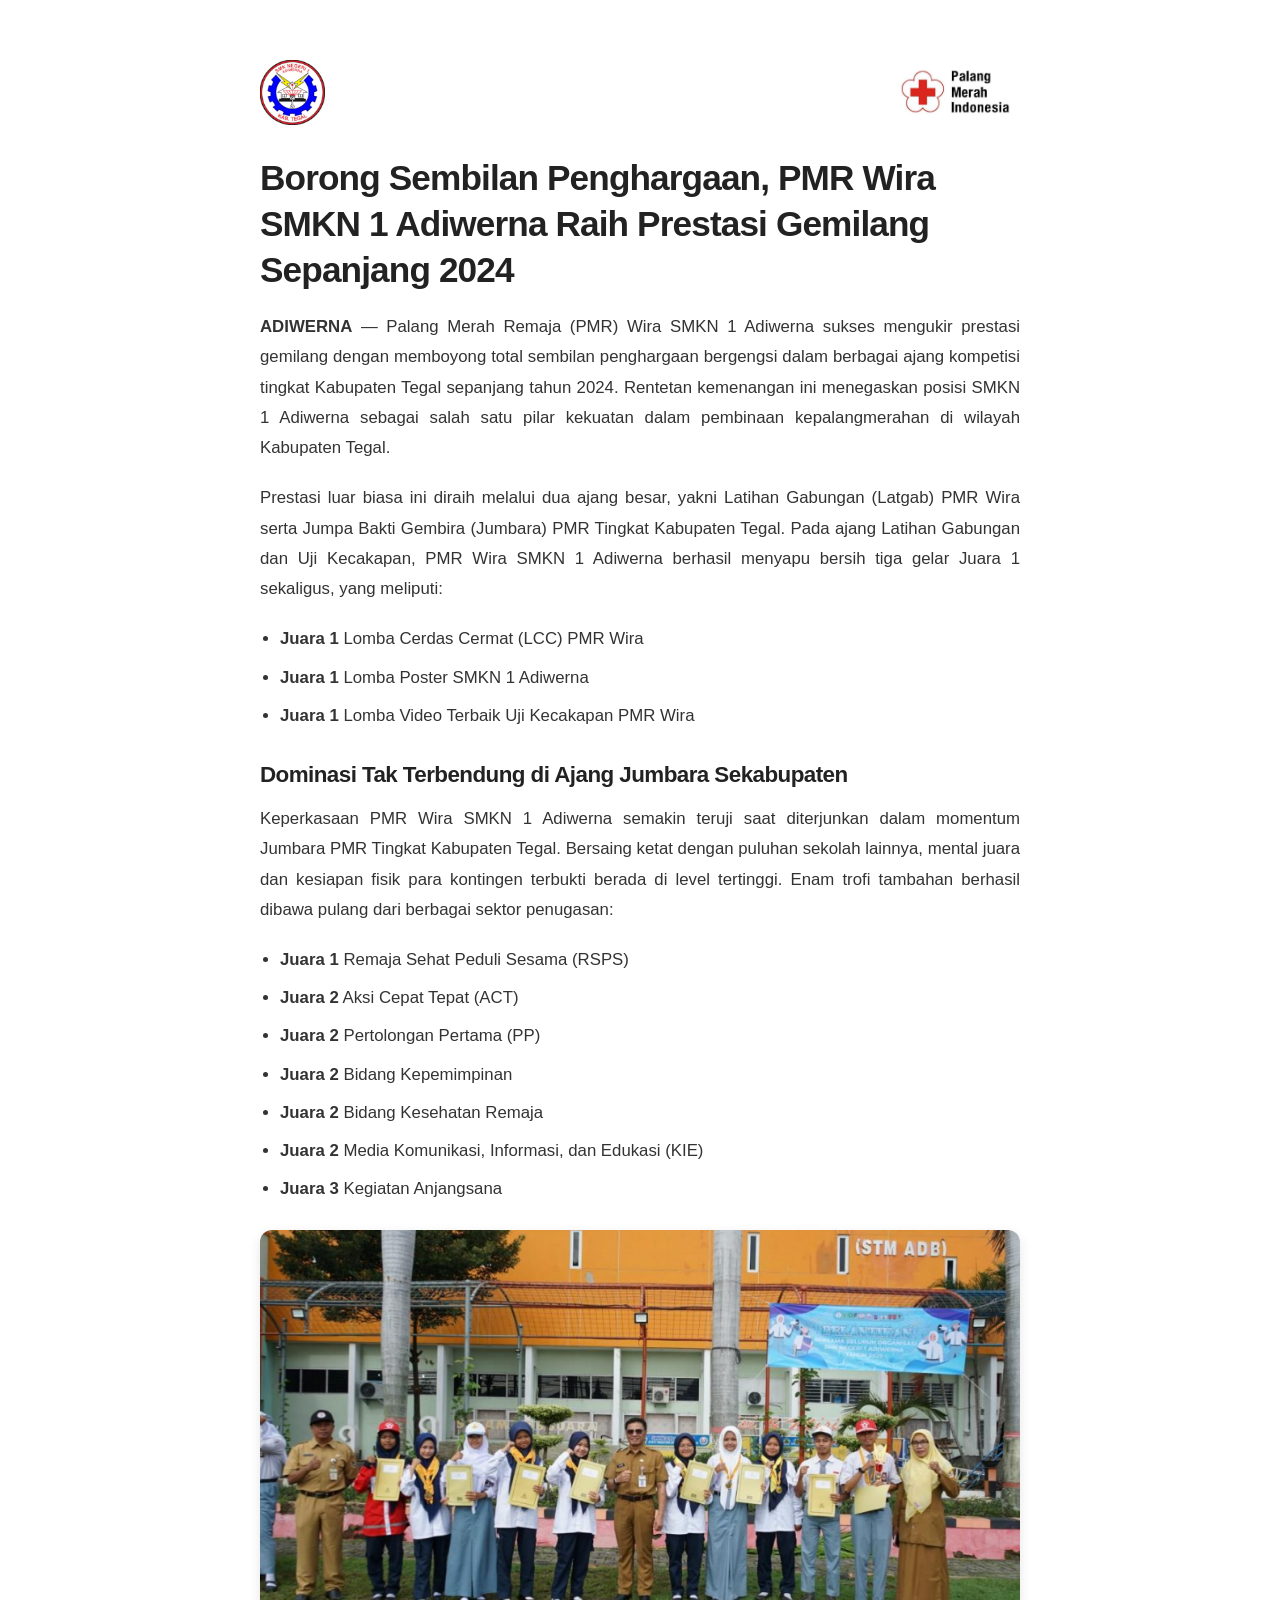
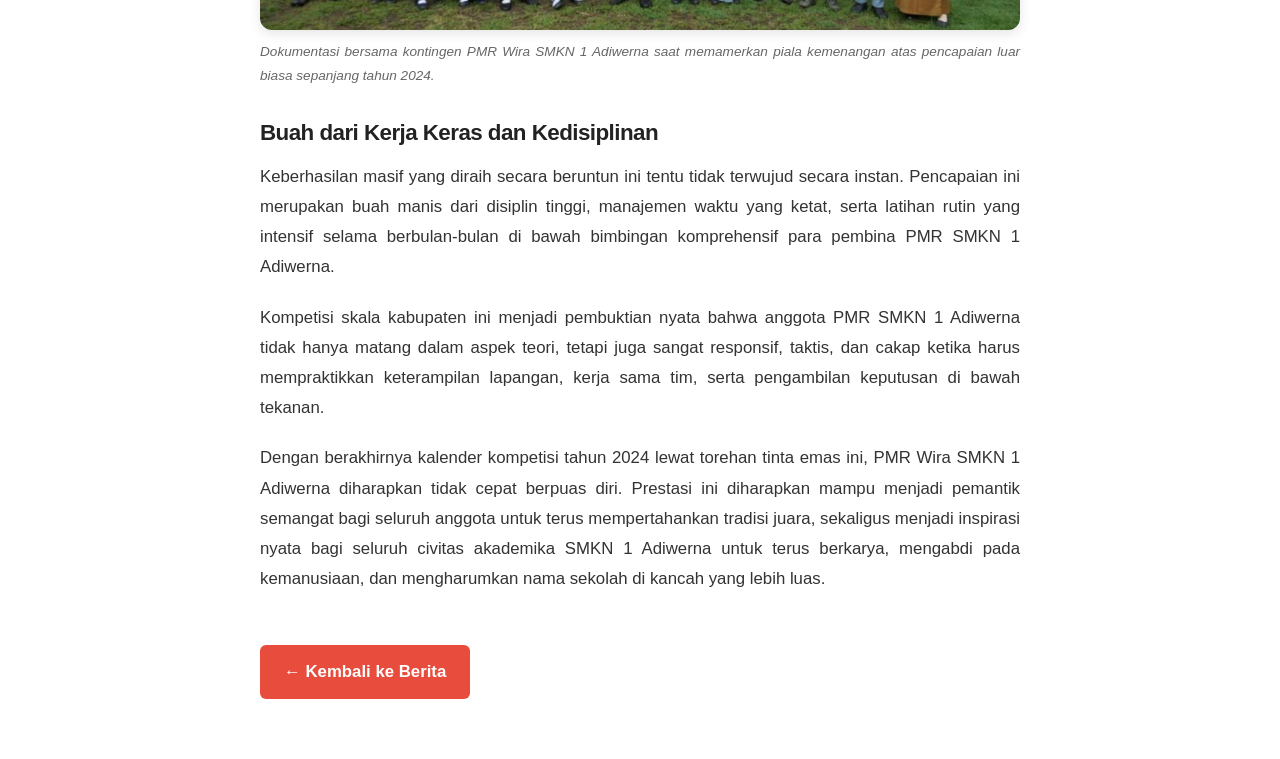
<file: berita-prestasi.html>
<!DOCTYPE html>
<html lang="id">
<head>
    <meta charset="UTF-8">
    <meta name="viewport" content="width=device-width, initial-scale=1.0">
    <title>Borong Sembilan Penghargaan, PMR Wira SMKN 1 Adiwerna Raih Prestasi Gemilang | PMR WIRA ADB</title>
    <link rel="stylesheet" href="style.css">
    <style>
        
.article-content p {
    text-align: justify;
}

        .article-container {
            max-width: 800px;
            margin: 60px auto 60px auto;
            padding: 0 20px;
        }
        /* Style untuk logo di atas */
        .article-header-logos {
            display: flex;
            justify-content: space-between;
            align-items: center;
            margin-bottom: 30px;
        }
        .article-header-logos img {
            height: 65px;
            object-fit: contain;
        }
        .article-title {
            font-size: 2.2rem;
            color: #222;
            line-height: 1.3;
            margin-bottom: 20px;
        }
        
.featured-image {
    display: block;
    width: 100%;
    height: 400px;
    object-fit: cover;
    object-position: center;
    border-radius: 12px;
    margin-bottom: 10px;
    box-shadow: 0 4px 12px rgba(0,0,0,0.1);
}

/* Tampilan di HP */
@media screen and (max-width: 600px) {
    .article-container {
        margin: 25px auto;
        padding: 0 15px;
    }

    .article-title {
        font-size: 1.6rem;
    }

    .featured-image {
        width: 100%;
        height: auto;
        object-fit: contain;
        border-radius: 10px;
    }

    .image-caption {
        font-size: 0.8rem;
        line-height: 1.6;
    }

    .article-header-logos img {
        height: 50px;
        max-width: 42%;
    }
}

        .image-caption {
            font-size: 0.85rem;
            color: #666;
            text-align: center;
            margin-bottom: 30px;
            font-style: italic;
        }
        .article-content {
            line-height: 1.8;
            font-size: 1.05rem;
            color: #333;
        }
        .article-content p {
            margin-bottom: 20px;
        }
        .article-content h3 {
            font-size: 1.4rem;
            color: #222;
            margin-top: 30px;
            margin-bottom: 15px;
        }
        .article-content ul {
            margin-bottom: 25px;
            padding-left: 20px;
        }
        .article-content li {
            margin-bottom: 8px;
        }
        .back-btn {
            display: inline-block;
            margin-top: 30px;
            padding: 12px 24px;
            background: #e74c3c;
            color: white;
            text-decoration: none;
            border-radius: 6px;
            font-weight: bold;
            transition: background 0.3s ease;
        }
        .back-btn:hover {
            background: #c0392b;
        }
    </style>
</head>
<body>

    <main class="article-container">

        <!-- LOGO SEKOLAH (KIRI) & LOGO PMI (KANAN) -->
        <div class="article-header-logos">
            <img src="logo.jpg" alt="Logo SMKN 1 Adiwerna">
            <img src="logo-pmi.jpg" alt="Logo PMI">
        </div>

        <h1 class="article-title">Borong Sembilan Penghargaan, PMR Wira SMKN 1 Adiwerna Raih Prestasi Gemilang Sepanjang 2024 </h1>    

        <div class="article-content">
            <p>
                <strong>ADIWERNA</strong> — Palang Merah Remaja (PMR) Wira SMKN 1 Adiwerna sukses mengukir prestasi gemilang dengan memboyong total sembilan penghargaan bergengsi dalam berbagai ajang kompetisi tingkat Kabupaten Tegal sepanjang tahun 2024. Rentetan kemenangan ini menegaskan posisi SMKN 1 Adiwerna sebagai salah satu pilar kekuatan dalam pembinaan kepalangmerahan di wilayah Kabupaten Tegal.
            </p>

            <p>
                Prestasi luar biasa ini diraih melalui dua ajang besar, yakni Latihan Gabungan (Latgab) PMR Wira serta Jumpa Bakti Gembira (Jumbara) PMR Tingkat Kabupaten Tegal. Pada ajang Latihan Gabungan dan Uji Kecakapan, PMR Wira SMKN 1 Adiwerna berhasil menyapu bersih tiga gelar Juara 1 sekaligus, yang meliputi:
            </p>

            <ul>
                <li><strong>Juara 1</strong> Lomba Cerdas Cermat (LCC) PMR Wira</li>
                <li><strong>Juara 1</strong>  Lomba Poster SMKN 1 Adiwerna</li>
                <li><strong>Juara 1</strong> Lomba Video Terbaik Uji Kecakapan PMR Wira</li>
            </ul>

            <h3><strong>Dominasi Tak Terbendung di Ajang Jumbara Sekabupaten</strong></h3>

            <p>
                Keperkasaan PMR Wira SMKN 1 Adiwerna semakin teruji saat diterjunkan dalam momentum Jumbara PMR Tingkat Kabupaten Tegal. Bersaing ketat dengan puluhan sekolah lainnya, mental juara dan kesiapan fisik para kontingen terbukti berada di level tertinggi. Enam trofi tambahan berhasil dibawa pulang dari berbagai sektor penugasan:
            </p>

            <ul>
                <li><strong>Juara 1</strong> Remaja Sehat Peduli Sesama (RSPS)</li>
                <li><strong>Juara 2</strong> Aksi Cepat Tepat (ACT)</li>
                <li><strong>Juara 2</strong> Pertolongan Pertama (PP)</li>
                <li><strong>Juara 2</strong> Bidang Kepemimpinan</li>
                <li><strong>Juara 2</strong> Bidang Kesehatan Remaja</li>
                <li><strong>Juara 2</strong> Media Komunikasi, Informasi, dan Edukasi (KIE)</li>
                <li><strong>Juara 3</strong> Kegiatan Anjangsana</li>
            </ul>
            <img src="foto-prestasi.png" alt="PMR Wira SMKN 1 Adiwerna Borong Penghargaan" class="featured-image">
        <p class="image-caption">Dokumentasi bersama kontingen PMR Wira SMKN 1 Adiwerna saat memamerkan piala 
kemenangan atas pencapaian luar biasa sepanjang tahun 2024.</p>

        <div class="article-content">

            <h3></strong>Buah dari Kerja Keras dan Kedisiplinan</strong></h3>

            <p>
                Keberhasilan masif yang diraih secara beruntun ini tentu tidak terwujud secara instan. Pencapaian ini merupakan buah manis dari disiplin tinggi, manajemen waktu yang ketat, serta latihan rutin yang intensif selama berbulan-bulan di bawah bimbingan komprehensif para pembina PMR SMKN 1 Adiwerna.
            </p>

            <p>
                Kompetisi skala kabupaten ini menjadi pembuktian nyata bahwa anggota PMR SMKN 1 Adiwerna tidak hanya matang dalam aspek teori, tetapi juga sangat responsif, taktis, dan cakap ketika harus mempraktikkan keterampilan lapangan, kerja sama tim, serta pengambilan keputusan di bawah tekanan.
            </p>

            <p>
                Dengan berakhirnya kalender kompetisi tahun 2024 lewat torehan tinta emas ini, PMR Wira SMKN 1 Adiwerna diharapkan tidak cepat berpuas diri. Prestasi ini diharapkan mampu menjadi pemantik semangat bagi seluruh anggota untuk terus mempertahankan tradisi juara, sekaligus menjadi inspirasi nyata bagi seluruh civitas akademika SMKN 1 Adiwerna untuk terus berkarya, mengabdi pada kemanusiaan, dan mengharumkan nama sekolah di kancah yang lebih luas.
            </p>
        </div>

        <a href="index.html#berita" class="back-btn">← Kembali ke Berita</a>
    </main>

</body>
</html>
</file>
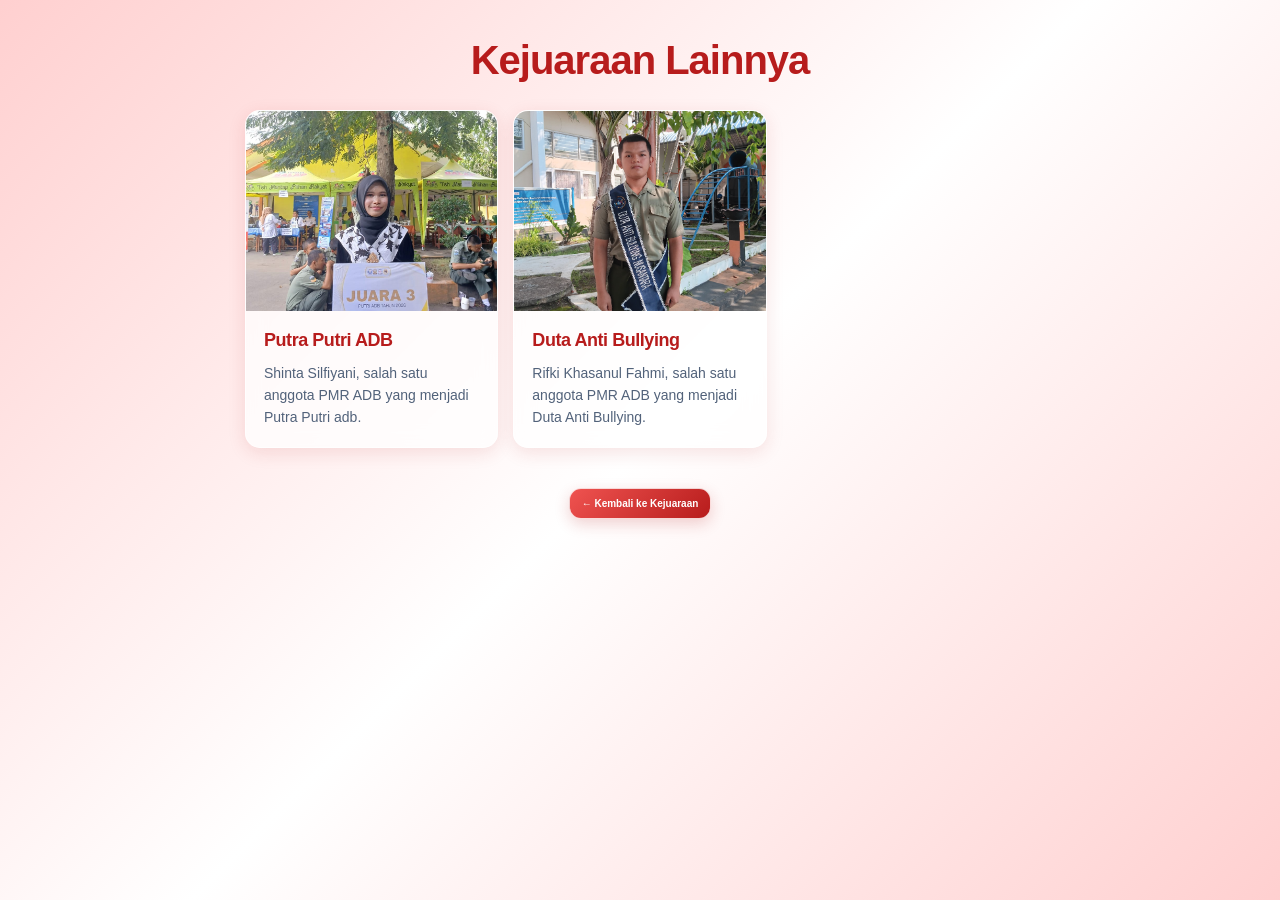
<file: Duta.html>
<!DOCTYPE html>
<html lang="id">
<head>
    <meta charset="UTF-8">
    <meta name="viewport" content="width=device-width, initial-scale=1.0">
    <title>Dokumentasi Kejuaraan | PMR ADB</title>

    <link rel="stylesheet" href="style.css">
<style>
    /* Background halaman */
    body {
        margin: 0;
        font-family: Arial, sans-serif;
        background: linear-gradient(
            135deg,
            rgba(255, 192, 192, 0.75),
            rgba(255, 255, 255, 0.85),
            rgba(255, 182, 182, 0.65)
        );
        color: #243653;
        min-height: 100vh;
    }

    /* Bagian utama */
    main {
        padding: 35px 20px 0;
    }

    /* Judul halaman */
    h1 {
        color: #b71c1c;
        text-align: center;
        margin-bottom: 15px;
        font-size: 40px;
    }

    /* Deskripsi galeri */
    .deskripsi-galeri {
        text-align: center;
        color: #52627a;
        line-height: 1.7;
        margin: 0 auto 25px;
        padding: 0 10px;
    }

    /* Grid foto */
    .foto-grid {
        display: grid;
        grid-template-columns: repeat(3, minmax(0, 1fr));
        gap: 15px;
        max-width: 800px;
        padding: 10px 5px;
        margin: 0 auto;
    }

    /* Kotak foto transparan */
    .foto-card {
        background: rgba(255, 255, 255, 0.65);
        backdrop-filter: blur(10px);
        -webkit-backdrop-filter: blur(10px);
        border: 1px solid rgba(255, 255, 255, 0.8);
        border-radius: 15px;
        overflow: hidden;
        box-shadow: 0 5px 18px rgba(180, 30, 30, 0.12);
        transition: transform 0.3s ease;
    }

    .foto-card:hover {
        transform: translateY(-5px);
    }

    /* Gambar */
    .foto-card img {
        width: 100%;
        height: 200px;
        object-fit: cover;
        display: block;
    }

    /* Keterangan foto */
    .foto-keterangan {
        padding: 18px;
        background: rgba(255, 255, 255, 0.25);
    }

    .foto-keterangan h3 {
        margin: 0 0 10px;
        color: #b71c1c;
        font-size: 18px;
    }

    .foto-keterangan p {
        margin: 0;
        line-height: 1.6;
        color: #52627a;
        font-size: 14px;
    }

    /* Tombol kembali di bawah */
    .tombol-kembali {
        display: flex;
        justify-content: center;
        padding: 30px 20px 40px;
    }

    .tombol-kembali a {
        display: inline-block;
        padding: 6px 12px;
        background: linear-gradient(135deg, #ef5350, #b71c1c);
        color: white;
        text-decoration: none;
        font-weight: bold;
        border: 1px solid rgba(255, 255, 255, 0.8);
        border-radius: 12px;
        box-shadow: 0 5px 15px rgba(180, 30, 30, 0.2);
        transition: all 0.3s ease;
        font-size: 10px;
    }

    .tombol-kembali a:hover {
        background: linear-gradient(135deg, #b71c1c, #7f0000);
        transform: translateY(-3px);
        box-shadow: 0 8px 20px rgba(180, 30, 30, 0.3);
    }

    /* Tampilan tablet */
    @media (max-width: 900px) {
        .foto-grid {
            grid-template-columns: repeat(2, minmax(0, 1fr));
        }
    }

    /* Tampilan HP */
    @media (max-width: 500px) {
        main {
            padding: 25px 12px 0;
        }

        .foto-grid {
            grid-template-columns: 1fr;
            padding: 10px 5px;
        }

        .foto-card img {
            height: 230px;
        }

        h1 {
            font-size: 25px;
        }
    }
</style>
</head>

<body>

    <main>
        <h1>Kejuaraan Lainnya</h1>
        <!-- Galeri foto -->
        <div class="foto-grid">

            <article class="foto-card">
                <img src="Shinta Silfiyani.jpg" alt="Foto prestasi PMR WIRA">
                <div class="foto-keterangan">
                    <h3>Putra Putri ADB</h3>
                    <p>
                     Shinta Silfiyani, salah satu anggota PMR ADB yang menjadi Putra Putri adb.
                    </p>
                </div>
            </article>

            <article class="foto-card">
                <img src="Rifki Khasanul Fahmi.jpg" alt="Foto penghargaan juara teraktif">
                <div class="foto-keterangan">
                    <h3>Duta Anti Bullying</h3>
                    <p>
                    Rifki Khasanul Fahmi, salah satu anggota PMR ADB yang menjadi Duta Anti Bullying.
                    </p>
                </div>
            </article>

        </div>
        <div class="tombol-kembali">
            <a href="index.html#kejuaraan">
                ← Kembali ke Kejuaraan
            </a>
        </div>
    </main>

</body>
</html>
</file>
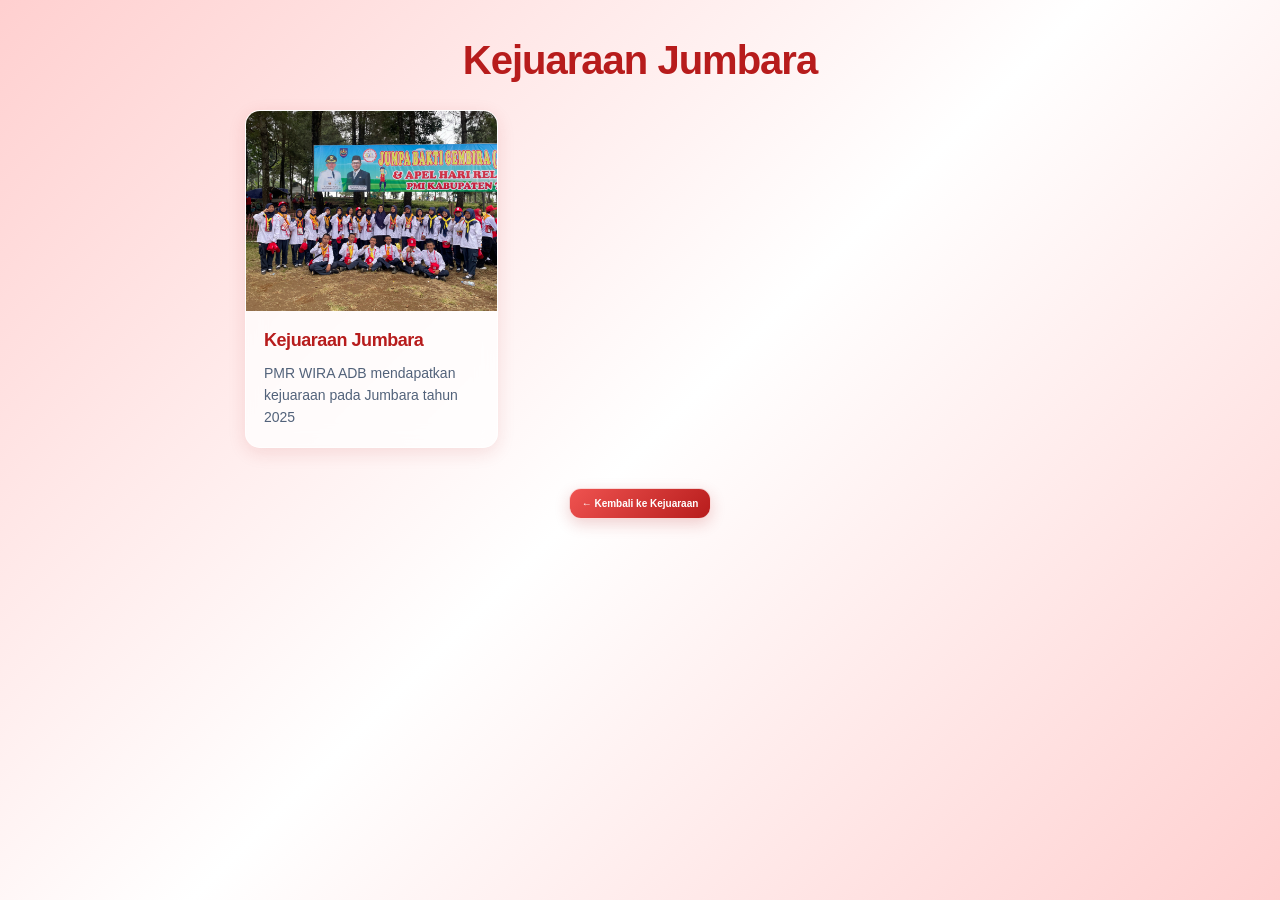
<file: juara-jumbara.html>
<!DOCTYPE html>
<html lang="id">
<head>
    <meta charset="UTF-8">
    <meta name="viewport" content="width=device-width, initial-scale=1.0">
    <title>Dokumentasi Kejuaraan | PMR ADB</title>

    <link rel="stylesheet" href="style.css">

<style>
    /* Background halaman */
    body {
        margin: 0;
        font-family: Arial, sans-serif;
        background: linear-gradient(
            135deg,
            rgba(255, 192, 192, 0.75),
            rgba(255, 255, 255, 0.85),
            rgba(255, 182, 182, 0.65)
        );
        color: #243653;
        min-height: 100vh;
    }

    /* Bagian utama */
    main {
        padding: 35px 20px 0;
    }

    /* Judul halaman */
    h1 {
        color: #b71c1c;
        text-align: center;
        margin-bottom: 15px;
        font-size: 40px;
    }

    /* Deskripsi galeri */
    .deskripsi-galeri {
        text-align: center;
        color: #52627a;
        line-height: 1.7;
        margin: 0 auto 25px;
        padding: 0 10px;
    }

    /* Grid foto */
    .foto-grid {
        display: grid;
        grid-template-columns: repeat(3, minmax(0, 1fr));
        gap: 15px;
        max-width: 800px;
        padding: 10px 5px;
        margin: 0 auto;
    }

    /* Kotak foto transparan */
    .foto-card {
        background: rgba(255, 255, 255, 0.65);
        backdrop-filter: blur(10px);
        -webkit-backdrop-filter: blur(10px);
        border: 1px solid rgba(255, 255, 255, 0.8);
        border-radius: 15px;
        overflow: hidden;
        box-shadow: 0 5px 18px rgba(180, 30, 30, 0.12);
        transition: transform 0.3s ease;
    }

    .foto-card:hover {
        transform: translateY(-5px);
    }

    /* Gambar */
    .foto-card img {
        width: 100%;
        height: 200px;
        object-fit: cover;
        display: block;
    }

    /* Keterangan foto */
    .foto-keterangan {
        padding: 18px;
        background: rgba(255, 255, 255, 0.25);
    }

    .foto-keterangan h3 {
        margin: 0 0 10px;
        color: #b71c1c;
        font-size: 18px;
    }

    .foto-keterangan p {
        margin: 0;
        line-height: 1.6;
        color: #52627a;
        font-size: 14px;
    }

    /* Tombol kembali di bawah */
    .tombol-kembali {
        display: flex;
        justify-content: center;
        padding: 30px 20px 40px;
    }

    .tombol-kembali a {
        display: inline-block;
        padding: 6px 12px;
        background: linear-gradient(135deg, #ef5350, #b71c1c);
        color: white;
        text-decoration: none;
        font-weight: bold;
        border: 1px solid rgba(255, 255, 255, 0.8);
        border-radius: 12px;
        box-shadow: 0 5px 15px rgba(180, 30, 30, 0.2);
        transition: all 0.3s ease;
        font-size: 10px;
    }

    .tombol-kembali a:hover {
        background: linear-gradient(135deg, #b71c1c, #7f0000);
        transform: translateY(-3px);
        box-shadow: 0 8px 20px rgba(180, 30, 30, 0.3);
    }

    /* Tampilan tablet */
    @media (max-width: 900px) {
        .foto-grid {
            grid-template-columns: repeat(2, minmax(0, 1fr));
        }
    }

    /* Tampilan HP */
    @media (max-width: 500px) {
        main {
            padding: 25px 12px 0;
        }

        .foto-grid {
            grid-template-columns: 1fr;
            padding: 10px 5px;
        }

        .foto-card img {
            height: 230px;
        }

        h1 {
            font-size: 25px;
        }
    }
</style>
</head>

<body>

    <main>
        <h1>Kejuaraan Jumbara</h1>
        <!-- Galeri foto -->
        <div class="foto-grid">

            <article class="foto-card">
                <img src="fotojumbara1.jpg" alt="Foto prestasi PMR WIRA">
                <div class="foto-keterangan">
                    <h3>Kejuaraan Jumbara </h3>
                    <p>
                     PMR WIRA ADB mendapatkan kejuaraan pada Jumbara tahun 2025
                    </p>
                </div>
            </article>

    
        </div>
        <div class="tombol-kembali">
            <a href="index.html#kejuaraan">
                ← Kembali ke Kejuaraan
            </a>
        </div>
    </main>

</body>
</html>
</file>
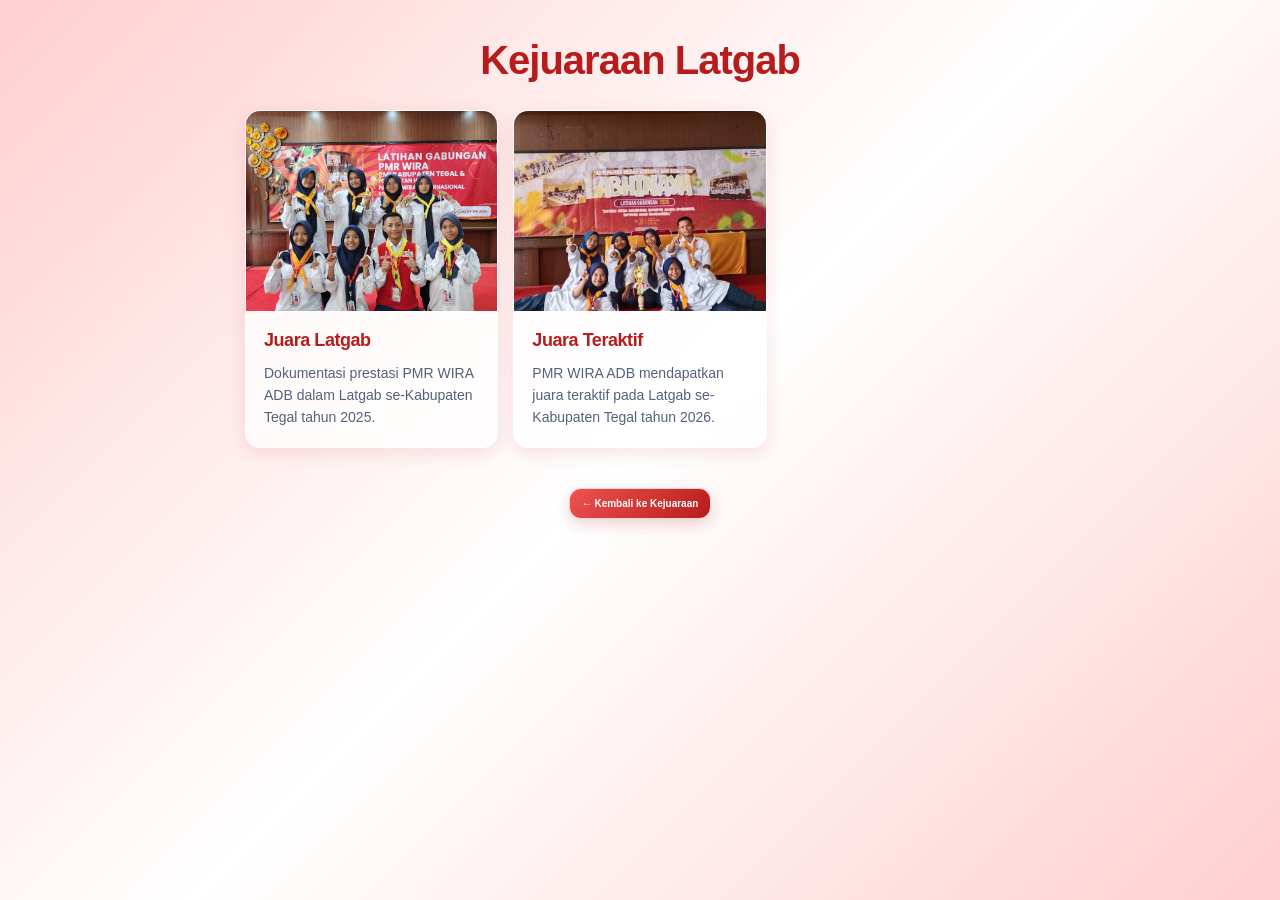
<file: juara-latgab.html>
<!DOCTYPE html>
<html lang="id">
<head>
    <meta charset="UTF-8">
    <meta name="viewport" content="width=device-width, initial-scale=1.0">
    <title>Dokumentasi Kejuaraan | PMR WIRA</title>

    <link rel="stylesheet" href="style.css">
<style>
    /* Background halaman */
    body {
        margin: 0;
        font-family: Arial, sans-serif;
        background: linear-gradient(
            135deg,
            rgba(255, 192, 192, 0.75),
            rgba(255, 255, 255, 0.85),
            rgba(255, 182, 182, 0.65)
        );
        color: #243653;
        min-height: 100vh;
    }

    /* Bagian utama */
    main {
        padding: 35px 20px 0;
    }

    /* Judul halaman */
    h1 {
        color: #b71c1c;
        text-align: center;
        margin-bottom: 15px;
        font-size: 40px;
    }

    /* Deskripsi galeri */
    .deskripsi-galeri {
        text-align: center;
        color: #52627a;
        line-height: 1.7;
        margin: 0 auto 25px;
        padding: 0 10px;
    }

    /* Grid foto */
    .foto-grid {
        display: grid;
        grid-template-columns: repeat(3, minmax(0, 1fr));
        gap: 15px;
        max-width: 800px;
        padding: 10px 5px;
        margin: 0 auto;
    }

    /* Kotak foto transparan */
    .foto-card {
        background: rgba(255, 255, 255, 0.65);
        backdrop-filter: blur(10px);
        -webkit-backdrop-filter: blur(10px);
        border: 1px solid rgba(255, 255, 255, 0.8);
        border-radius: 15px;
        overflow: hidden;
        box-shadow: 0 5px 18px rgba(180, 30, 30, 0.12);
        transition: transform 0.3s ease;
    }

    .foto-card:hover {
        transform: translateY(-5px);
    }

    /* Gambar */
    .foto-card img {
        width: 100%;
        height: 200px;
        object-fit: cover;
        display: block;
    }

    /* Keterangan foto */
    .foto-keterangan {
        padding: 18px;
        background: rgba(255, 255, 255, 0.25);
    }

    .foto-keterangan h3 {
        margin: 0 0 10px;
        color: #b71c1c;
        font-size: 18px;
    }

    .foto-keterangan p {
        margin: 0;
        line-height: 1.6;
        color: #52627a;
        font-size: 14px;
    }

    /* Tombol kembali di bawah */
    .tombol-kembali {
        display: flex;
        justify-content: center;
        padding: 30px 20px 40px;
    }

    .tombol-kembali a {
        display: inline-block;
        padding: 6px 12px;
        background: linear-gradient(135deg, #ef5350, #b71c1c);
        color: white;
        text-decoration: none;
        font-weight: bold;
        border: 1px solid rgba(255, 255, 255, 0.8);
        border-radius: 12px;
        box-shadow: 0 5px 15px rgba(180, 30, 30, 0.2);
        transition: all 0.3s ease;
        font-size: 10px;
    }

    .tombol-kembali a:hover {
        background: linear-gradient(135deg, #b71c1c, #7f0000);
        transform: translateY(-3px);
        box-shadow: 0 8px 20px rgba(180, 30, 30, 0.3);
    }

    /* Tampilan tablet */
    @media (max-width: 900px) {
        .foto-grid {
            grid-template-columns: repeat(2, minmax(0, 1fr));
        }
    }

    /* Tampilan HP */
    @media (max-width: 500px) {
        main {
            padding: 25px 12px 0;
        }

        .foto-grid {
            grid-template-columns: 1fr;
            padding: 10px 5px;
        }

        .foto-card img {
            height: 230px;
        }

        h1 {
            font-size: 25px;
        }
    }
</style>
</head>

<body>

    <main>
        <h1>Kejuaraan Latgab</h1>
        <!-- Galeri foto -->
        <div class="foto-grid">

            <article class="foto-card">
                <img src="juaralatgab1.jpg" alt="Foto prestasi PMR WIRA">
                <div class="foto-keterangan">
                    <h3>Juara Latgab</h3>
                    <p>
                        Dokumentasi prestasi PMR WIRA ADB dalam Latgab
                        se-Kabupaten Tegal tahun 2025.
                    </p>
                </div>
            </article>

            <article class="foto-card">
                <img src="juaralatgab2.jpeg" alt="Foto penghargaan juara teraktif">
                <div class="foto-keterangan">
                    <h3>Juara Teraktif</h3>
                    <p>
                        PMR WIRA ADB mendapatkan juara teraktif pada
                        Latgab se-Kabupaten Tegal tahun 2026.
                    </p>
                </div>
            </article>

        </div>
        <div class="tombol-kembali">
            <a href="index.html#kejuaraan">
                ← Kembali ke Kejuaraan
            </a>
        </div>
    </main>

</body>
</html>
</file>
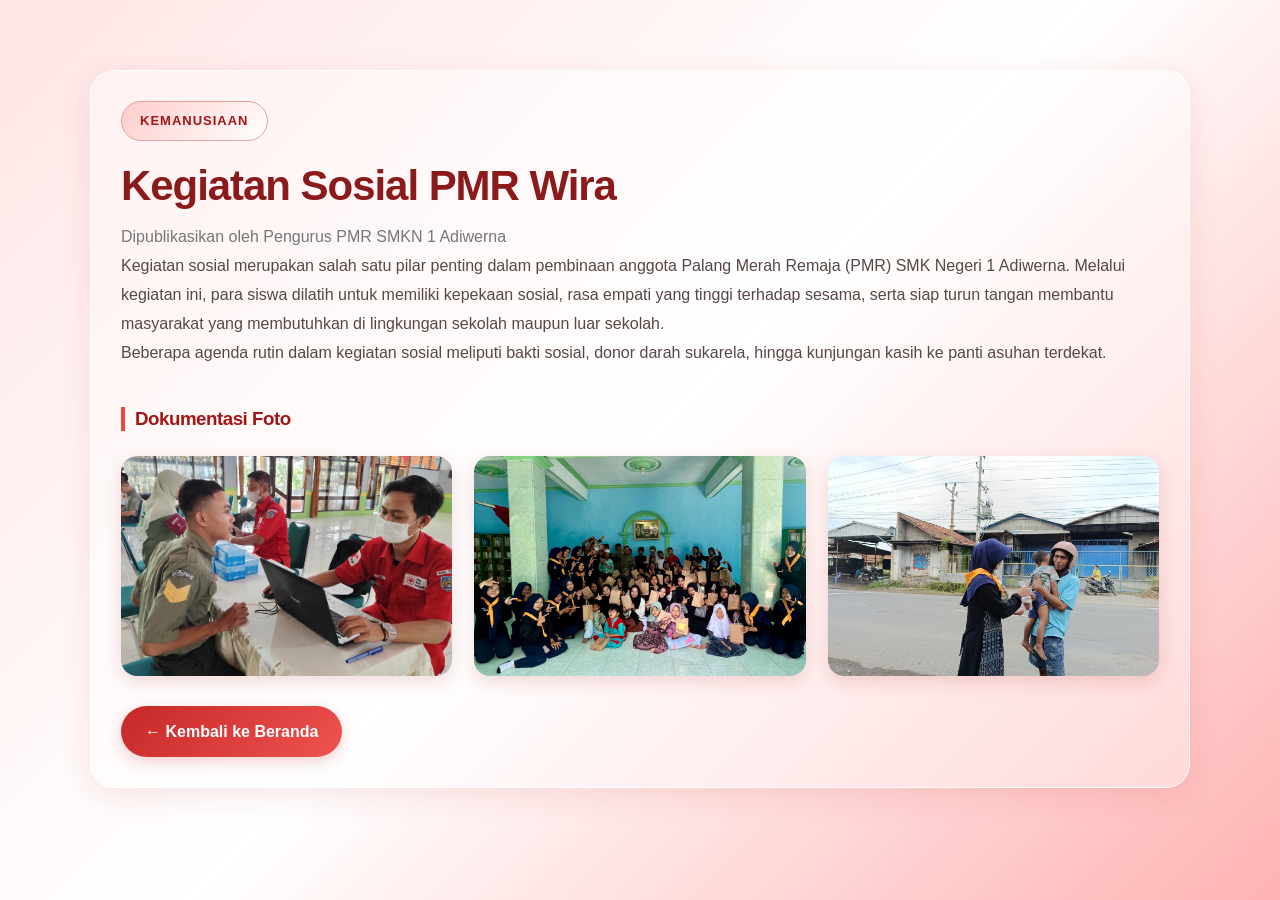
<file: kegiatan-sosial.html>
<!DOCTYPE html>
<html lang="id">
<head>
    <meta charset="UTF-8">
    <meta name="viewport" content="width=device-width, initial-scale=1.0">
    <title>Kegiatan Sosial | PMR WIRA SMKN 1 Adiwerna</title>
    <link rel="stylesheet" href="style.css">
 <style>
/* Background halaman merah-putih */
body {
    margin: 0;
    padding: 40px 5%;
    font-family: Arial, sans-serif;
    color: #4a3636;
    background: linear-gradient(
        135deg,
        #ffe5e5 0%,
        #ffffff 50%,
        #ffb3b3 100%
    );
    background-attachment: fixed;
}

/* Kotak konten transparan */
.detail-container,
main {
    width: 100%;
    max-width: 1100px;
    margin: 30px auto;
    padding: 30px;
    box-sizing: border-box;
    background: rgba(255, 255, 255, 0.4);
    border: 1px solid rgba(255, 255, 255, 0.8);
    border-radius: 24px;
    box-shadow: 0 8px 30px rgba(180, 30, 30, 0.1);
}

/* Label KEBERSAMAAN */
.detail-header .tag,
.tag {
    display: inline-block;
    padding: 8px 18px;
    color: #a31515;
    background: linear-gradient(135deg, #ffcccc, #ffffff);
    border: 1px solid #e6a0a0;
    border-radius: 30px;
    font-size: 13px;
    font-weight: bold;
    letter-spacing: 1px;
}

/* Judul utama */
h1 {
    margin: 20px 0 12px;
    color: #8b1a1a;
    font-size: clamp(28px, 4vw, 42px);
    line-height: 1.2;
}

/* Informasi publikasi */
.detail-header p {
    color: #8b6666;
}

/* Isi artikel */
.detail-content {
    line-height: 1.8;
    font-size: 16px;
    color: #594747;
    background: transparent;
}

/* Judul dokumentasi */
h3 {
    margin-top: 35px;
    padding-left: 14px;
    border-left: 5px solid #c62828;
    color: #a31515;
}

/* Galeri foto: 3 foto per baris */
.gallery-grid {
    display: grid;
    grid-template-columns: repeat(3, minmax(0, 1fr));
    gap: 22px;
    width: 100%;
    margin-top: 25px;
    box-sizing: border-box;
    background: transparent;
}

/* Ukuran foto */
.gallery-grid img {
    display: block;
    width: 100%;
    height: 220px;
    object-fit: cover;
    border-radius: 16px;
    box-shadow: 0 6px 18px rgba(160, 20, 20, 0.15);
    transition: transform 0.3s ease;
}

.gallery-grid img:hover {
    transform: translateY(-4px);
}

/* Tombol kembali */
.back-btn {
    display: inline-block;
    margin-top: 30px;
    padding: 12px 24px;
    color: white;
    background: linear-gradient(135deg, #c62828, #ef5350);
    text-decoration: none;
    font-weight: bold;
    border-radius: 30px;
    box-shadow: 0 5px 15px rgba(180, 30, 30, 0.2);
    transition: 0.3s;
}

.back-btn:hover {
    background: #a31515;
    transform: translateY(-2px);
}

/* Tampilan HP */
@media (max-width: 650px) {
    body {
        padding: 20px 14px;
    }

    .detail-container,
    main {
        padding: 20px;
        margin: 15px auto;
    }

    h1 {
        font-size: 28px;
    }

    .gallery-grid {
        grid-template-columns: 1fr;
        gap: 18px;
    }

    .gallery-grid img {
        height: 230px;
    }
}
    </style>
</head>
<body>

    <!-- KONTEN DETAIL -->
    <main class="detail-container">
        <div class="detail-header">
            <span class="tag">KEMANUSIAAN</span>
            <h1>Kegiatan Sosial PMR Wira</h1>
            <p style="color: #777;">Dipublikasikan oleh Pengurus PMR SMKN 1 Adiwerna</p>
        </div>

        <div class="detail-content">
            <p>
                Kegiatan sosial merupakan salah satu pilar penting dalam pembinaan anggota Palang Merah Remaja (PMR) SMK Negeri 1 Adiwerna. Melalui kegiatan ini, para siswa dilatih untuk memiliki kepekaan sosial, rasa empati yang tinggi terhadap sesama, serta siap turun tangan membantu masyarakat yang membutuhkan di lingkungan sekolah maupun luar sekolah.
            </p>
            <p>
                Beberapa agenda rutin dalam kegiatan sosial meliputi bakti sosial, donor darah sukarela, hingga kunjungan kasih ke panti asuhan terdekat.
            </p>

            <!-- GALERI FOTO KEGIATAN -->
            <h3 style="margin-top: 40px; border-left: 4px solid #e74c3c; padding-left: 10px;">Dokumentasi Foto</h3>
            
            <div class="gallery-grid">
                <!-- Ganti nama file foto sesuai dengan foto yang Anda miliki -->
                <img src="sosial-1.jpg" alt="Dokumentasi 1">
                <img src="sosial-2.jpg" alt="Dokumentasi 2">
                <img src="sosial-3.jpg" alt="Dokumentasi 3">
            </div>
        </div>

        <a href="index.html#kegiatan" class="back-btn">← Kembali ke Beranda</a>
    </main>

</body>
</html>
</file>
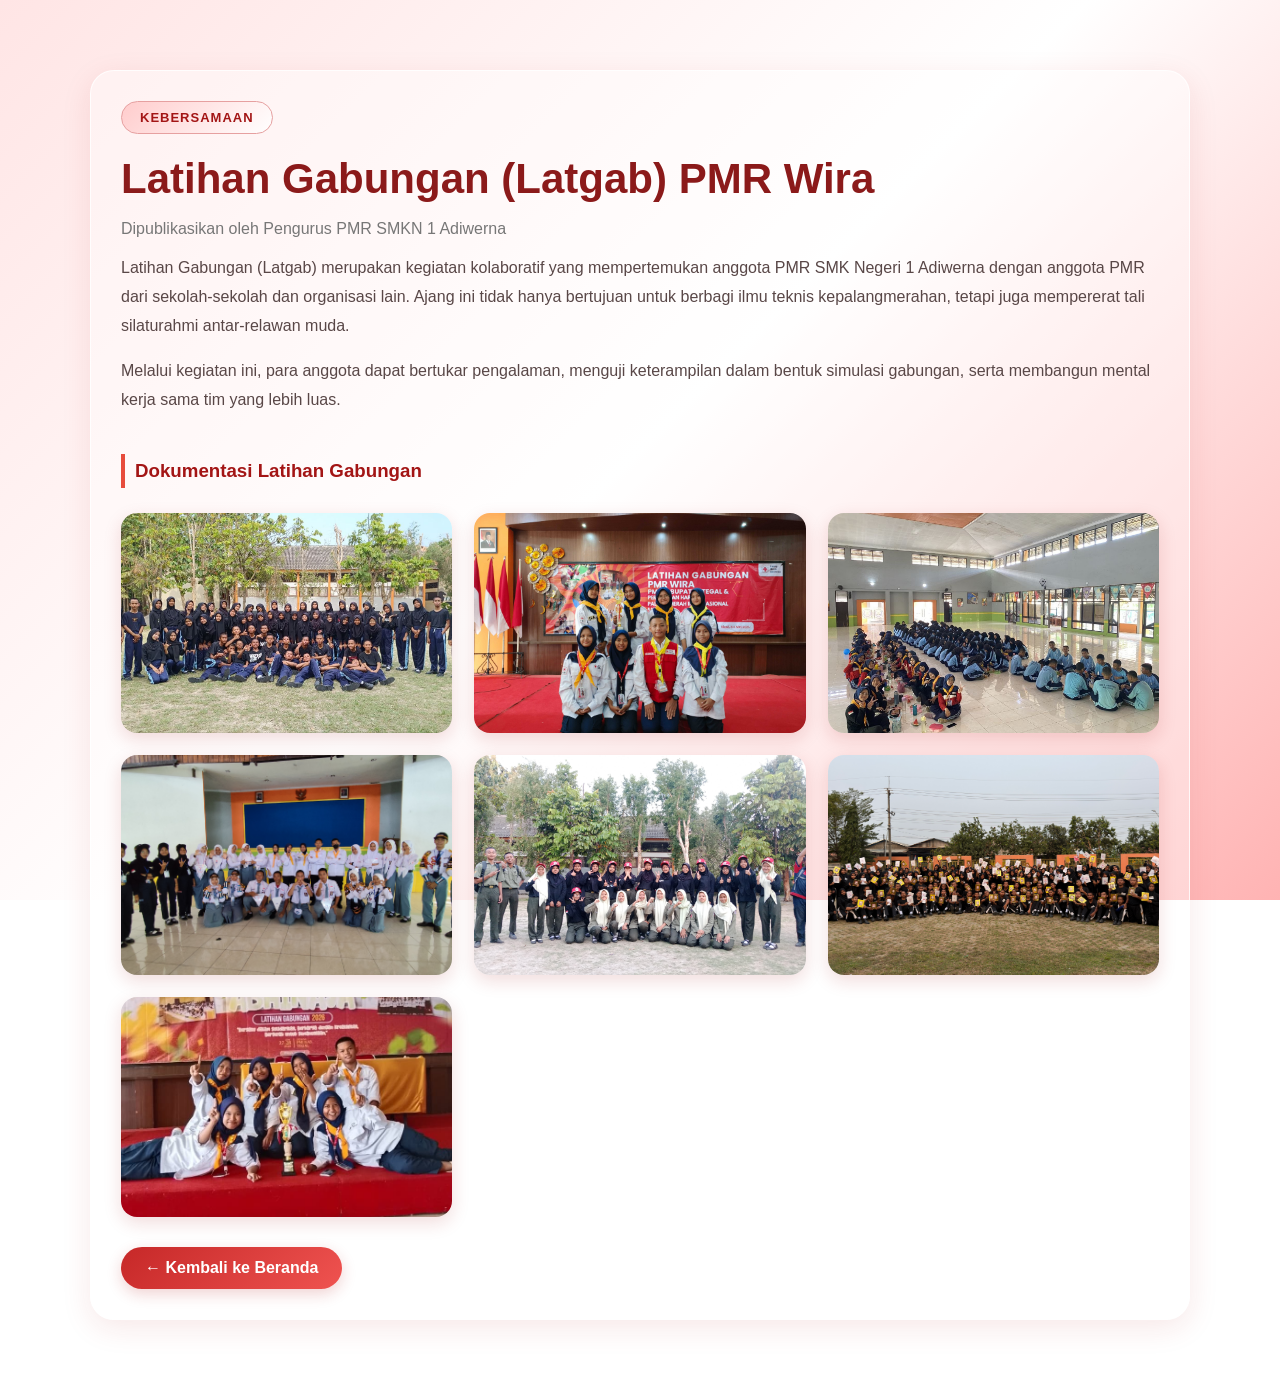
<file: latgab.html>
<!DOCTYPE html>
<html lang="id">
<head>
    <meta charset="UTF-8">
    <meta name="viewport" content="width=device-width, initial-scale=1.0">
    <title>Latihan Gabungan | PMR WIRA SMKN 1 Adiwerna</title>
    <style>
/* Background halaman merah-putih */
body {
    margin: 0;
    padding: 40px 5%;
    font-family: Arial, sans-serif;
    color: #4a3636;
    background: linear-gradient(
        135deg,
        #ffe5e5 0%,
        #ffffff 50%,
        #ffb3b3 100%
    );
    background-attachment: fixed;
}

/* Kotak konten transparan */
.detail-container,
main {
    width: 100%;
    max-width: 1100px;
    margin: 30px auto;
    padding: 30px;
    box-sizing: border-box;
    background: rgba(255, 255, 255, 0.4);
    border: 1px solid rgba(255, 255, 255, 0.8);
    border-radius: 24px;
    box-shadow: 0 8px 30px rgba(180, 30, 30, 0.1);
}

/* Label KEBERSAMAAN */
.detail-header .tag,
.tag {
    display: inline-block;
    padding: 8px 18px;
    color: #a31515;
    background: linear-gradient(135deg, #ffcccc, #ffffff);
    border: 1px solid #e6a0a0;
    border-radius: 30px;
    font-size: 13px;
    font-weight: bold;
    letter-spacing: 1px;
}

/* Judul utama */
h1 {
    margin: 20px 0 12px;
    color: #8b1a1a;
    font-size: clamp(28px, 4vw, 42px);
    line-height: 1.2;
}

/* Informasi publikasi */
.detail-header p {
    color: #8b6666;
}

/* Isi artikel */
.detail-content {
    line-height: 1.8;
    font-size: 16px;
    color: #594747;
    background: transparent;
}

/* Judul dokumentasi */
h3 {
    margin-top: 35px;
    padding-left: 14px;
    border-left: 5px solid #c62828;
    color: #a31515;
}

/* Galeri foto: 3 foto per baris */
.gallery-grid {
    display: grid;
    grid-template-columns: repeat(3, minmax(0, 1fr));
    gap: 22px;
    width: 100%;
    margin-top: 25px;
    box-sizing: border-box;
    background: transparent;
}

/* Ukuran foto */
.gallery-grid img {
    display: block;
    width: 100%;
    height: 220px;
    object-fit: cover;
    border-radius: 16px;
    box-shadow: 0 6px 18px rgba(160, 20, 20, 0.15);
    transition: transform 0.3s ease;
}

.gallery-grid img:hover {
    transform: translateY(-4px);
}

/* Tombol kembali */
.back-btn {
    display: inline-block;
    margin-top: 30px;
    padding: 12px 24px;
    color: white;
    background: linear-gradient(135deg, #c62828, #ef5350);
    text-decoration: none;
    font-weight: bold;
    border-radius: 30px;
    box-shadow: 0 5px 15px rgba(180, 30, 30, 0.2);
    transition: 0.3s;
}

.back-btn:hover {
    background: #a31515;
    transform: translateY(-2px);
}

/* Tampilan HP */
@media (max-width: 650px) {
    body {
        padding: 20px 14px;
    }

    .detail-container,
    main {
        padding: 20px;
        margin: 15px auto;
    }

    h1 {
        font-size: 28px;
    }

    .gallery-grid {
        grid-template-columns: 1fr;
        gap: 18px;
    }

    .gallery-grid img {
        height: 230px;
    }
}
</style>
    
</head>
<body>

    <main class="detail-container">
        <div class="detail-header">
            <span class="tag">KEBERSAMAAN</span>
            <h1>Latihan Gabungan (Latgab) PMR Wira</h1>
            <p style="color: #777;">Dipublikasikan oleh Pengurus PMR SMKN 1 Adiwerna</p>
        </div>

        <div class="detail-content">
            <p>
                Latihan Gabungan (Latgab) merupakan kegiatan kolaboratif yang mempertemukan anggota PMR SMK Negeri 1 Adiwerna dengan anggota PMR dari sekolah-sekolah dan organisasi lain. Ajang ini tidak hanya bertujuan untuk berbagi ilmu teknis kepalangmerahan, tetapi juga mempererat tali silaturahmi antar-relawan muda.
            </p>
            <p>
                Melalui kegiatan ini, para anggota dapat bertukar pengalaman, menguji keterampilan dalam bentuk simulasi gabungan, serta membangun mental kerja sama tim yang lebih luas.
            </p>

            <h3 style="margin-top: 40px; border-left: 4px solid #e74c3c; padding-left: 10px;">Dokumentasi Latihan Gabungan</h3>
            
            <div class="gallery-grid">
                <!-- Ganti nama file foto sesuai dengan foto latgab Anda -->
                <img src="latgab-1.jpg" alt="Dokumentasi Latgab 1">
                <img src="latgab-3.jpg" alt="Dokumentasi Latgab 2">
                <img src="latgab-2.jpg" alt="Dokumentasi Latgab 3">
                <img src="latgab-4.jpg" alt="Dokumentasi Latgab 4">
                <img src="latgab-5.jpg" alt="Dokumentasi Latgab 5">
                <img src="latgab-6.jpg" alt="Dokumentasi Latgab 6">
                 <img src="latgab-7.jpeg" alt="Dokumentasi Latgab 7">
            </div>
        </div>

        <a href="index.html#kegiatan" class="back-btn">← Kembali ke Beranda</a>
    </main>

</body>
</html>
</file>
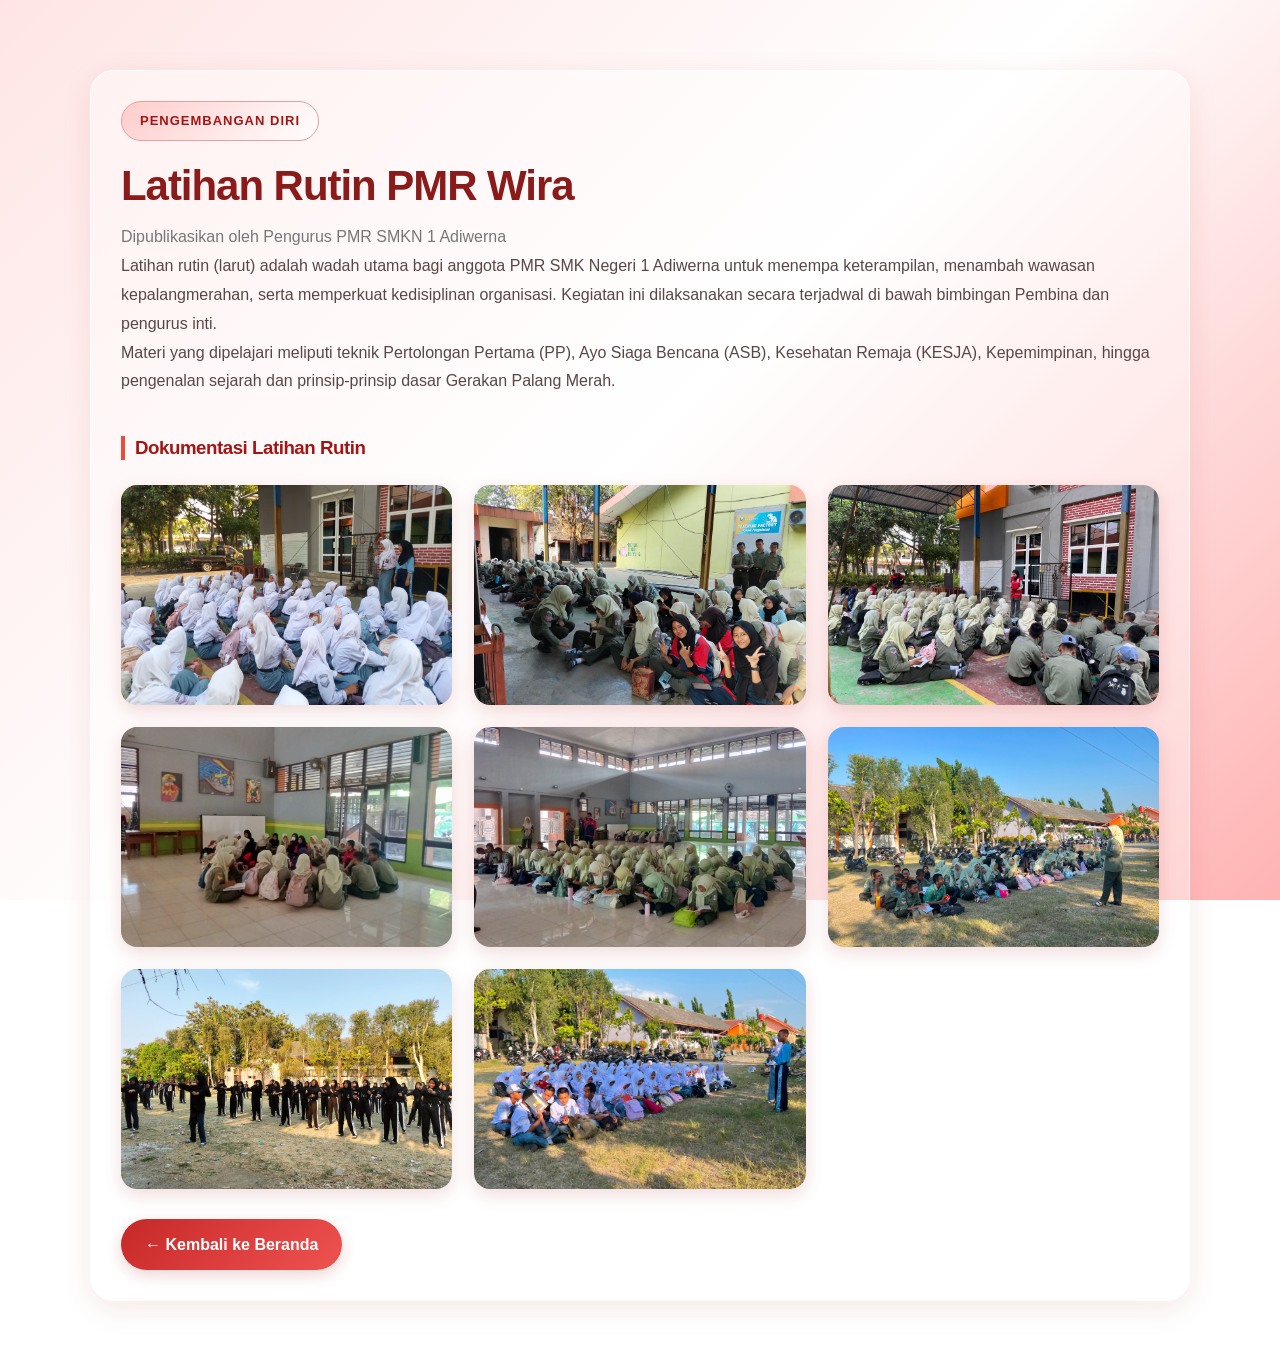
<file: latihan-rutin.html>
<!DOCTYPE html>
<html lang="id">
<head>
    <meta charset="UTF-8">
    <meta name="viewport" content="width=device-width, initial-scale=1.0">
    <title>Latihan Rutin | PMR WIRA SMKN 1 Adiwerna</title>
    <link rel="stylesheet" href="style.css">
    <style>
/* Background halaman merah-putih */
body {
    margin: 0;
    padding: 40px 5%;
    font-family: Arial, sans-serif;
    color: #4a3636;
    background: linear-gradient(
        135deg,
        #ffe5e5 0%,
        #ffffff 50%,
        #ffb3b3 100%
    );
    background-attachment: fixed;
}

/* Kotak konten transparan */
.detail-container,
main {
    width: 100%;
    max-width: 1100px;
    margin: 30px auto;
    padding: 30px;
    box-sizing: border-box;
    background: rgba(255, 255, 255, 0.4);
    border: 1px solid rgba(255, 255, 255, 0.8);
    border-radius: 24px;
    box-shadow: 0 8px 30px rgba(180, 30, 30, 0.1);
}

/* Label KEBERSAMAAN */
.detail-header .tag,
.tag {
    display: inline-block;
    padding: 8px 18px;
    color: #a31515;
    background: linear-gradient(135deg, #ffcccc, #ffffff);
    border: 1px solid #e6a0a0;
    border-radius: 30px;
    font-size: 13px;
    font-weight: bold;
    letter-spacing: 1px;
}

/* Judul utama */
h1 {
    margin: 20px 0 12px;
    color: #8b1a1a;
    font-size: clamp(28px, 4vw, 42px);
    line-height: 1.2;
}

/* Informasi publikasi */
.detail-header p {
    color: #8b6666;
}

/* Isi artikel */
.detail-content {
    line-height: 1.8;
    font-size: 16px;
    color: #594747;
    background: transparent;
}

/* Judul dokumentasi */
h3 {
    margin-top: 35px;
    padding-left: 14px;
    border-left: 5px solid #c62828;
    color: #a31515;
}

/* Galeri foto: 3 foto per baris */
.gallery-grid {
    display: grid;
    grid-template-columns: repeat(3, minmax(0, 1fr));
    gap: 22px;
    width: 100%;
    margin-top: 25px;
    box-sizing: border-box;
    background: transparent;
}

/* Ukuran foto */
.gallery-grid img {
    display: block;
    width: 100%;
    height: 220px;
    object-fit: cover;
    border-radius: 16px;
    box-shadow: 0 6px 18px rgba(160, 20, 20, 0.15);
    transition: transform 0.3s ease;
}

.gallery-grid img:hover {
    transform: translateY(-4px);
}

/* Tombol kembali */
.back-btn {
    display: inline-block;
    margin-top: 30px;
    padding: 12px 24px;
    color: white;
    background: linear-gradient(135deg, #c62828, #ef5350);
    text-decoration: none;
    font-weight: bold;
    border-radius: 30px;
    box-shadow: 0 5px 15px rgba(180, 30, 30, 0.2);
    transition: 0.3s;
}

.back-btn:hover {
    background: #a31515;
    transform: translateY(-2px);
}

/* Tampilan HP */
@media (max-width: 650px) {
    body {
        padding: 20px 14px;
    }

    .detail-container,
    main {
        padding: 20px;
        margin: 15px auto;
    }

    h1 {
        font-size: 28px;
    }

    .gallery-grid {
        grid-template-columns: 1fr;
        gap: 18px;
    }

    .gallery-grid img {
        height: 230px;
    }
}
    </style>
</head>
<body>

    <main class="detail-container">
        <div class="detail-header">
            <span class="tag">PENGEMBANGAN DIRI</span>
            <h1>Latihan Rutin PMR Wira</h1>
            <p style="color: #777;">Dipublikasikan oleh Pengurus PMR SMKN 1 Adiwerna</p>
        </div>

        <div class="detail-content">
            <p>
                Latihan rutin (larut) adalah wadah utama bagi anggota PMR SMK Negeri 1 Adiwerna untuk menempa keterampilan, menambah wawasan kepalangmerahan, serta memperkuat kedisiplinan organisasi. Kegiatan ini dilaksanakan secara terjadwal di bawah bimbingan Pembina dan pengurus inti.
            </p>
            <p>
                Materi yang dipelajari meliputi teknik Pertolongan Pertama (PP), Ayo Siaga Bencana (ASB), Kesehatan Remaja (KESJA), Kepemimpinan, hingga pengenalan sejarah dan prinsip-prinsip dasar Gerakan Palang Merah.
            </p>

            <h3 style="margin-top: 40px; border-left: 4px solid #e74c3c; padding-left: 10px;">Dokumentasi Latihan Rutin</h3>
            
            <div class="gallery-grid">
                <!-- Ganti nama file foto sesuai dengan foto latihan rutin Anda -->
                <img src="larut-1.jpg" alt="Dokumentasi Latihan Rutin 1">
                <img src="larut-2.jpg" alt="Dokumentasi Latihan Rutin 2">
                <img src="larut-3.jpg" alt="Dokumentasi Latihan Rutin 3">
                <img src="larut-4.jpg" alt="Dokumentasi Latihan Rutin 4">
                <img src="larut-5.jpg" alt="Dokumentasi Latihan Rutin 5">
                <img src="larut-6.jpg" alt="Dokumentasi Latihan Rutin 6">
                <img src="larut-7.jpg" alt="Dokumentasi Latihan Rutin 7">
                <img src="larut-8.jpg" alt="Dokumentasi Latihan Rutin 8">
            </div>
        </div>

        <a href="index.html#kegiatan" class="back-btn">← Kembali ke Beranda</a>
    </main>

</body>
</html>
</file>
<file: style.css>
/* =====================================
   WEBSITE PMR WIRA
   SMK NEGERI 1 ADIWERNA
   ===================================== */

:root {
    --red: #b90f25;
    --red-dark: #85091a;
    --red-soft: #fff0f2;
    --ink: #22252a;
    --muted: #737780;
    --paper: #ffffff;
    --soft: #f5f5f3;
    --line: #ece7e7;
    --shadow: 0 12px 35px rgba(53, 18, 24, 0.08);
}

/* RESET */
* {
    box-sizing: border-box;
    margin: 0;
    padding: 0;
}

html {
    scroll-behavior: smooth;
    scroll-padding-top: 85px;
}

body {
    font-family: "Segoe UI", Arial, sans-serif;
    color: var(--ink);
    background: var(--paper);
    line-height: 1.7;
}

a {
    color: inherit;
}

section {
    padding: 88px max(6%, calc((100% - 1180px) / 2));
}

h1,
h2,
h3 {
    line-height: 1.25;
    letter-spacing: -0.025em;
}

p {
    line-height: 1.8;
}

/* =====================================
   1. NAVBAR
   ===================================== */

.brand-logo {
    width: 40px;
    height: 40px;
    object-fit: contain;
    border-radius: 50%;
}

.navbar {
    height: 76px;
    display: flex;
    align-items: center;
    justify-content: space-between;
    gap: 24px;
    padding: 0 max(5%, calc((100% - 1240px) / 2));
    background: rgba(255, 255, 255, 0.97);
    border-bottom: 1px solid #f0eeee;
    position: sticky;
    top: 0;
    z-index: 100;
}

.brand {
    display: flex;
    align-items: center;
    gap: 10px;
    text-decoration: none;
    flex-shrink: 0;
}

.brand-mark {
    width: 34px;
    height: 34px;
    display: grid;
    place-items: center;
    border-radius: 10px;
    background: var(--red);
    color: white;
    font-size: 21px;
    font-weight: 900;
}

.brand strong {
    display: block;
    font-size: 14px;
    line-height: 1.2;
}

.brand small {
    display: block;
    color: #85858a;
    font-size: 9px;
    margin-top: 3px;
}

.nav-links {
    display: flex;
    align-items: center;
    gap: 23px;
}

.nav-links a {
    text-decoration: none;
    font-size: 11px;
    font-weight: 700;
    color: #55565c;
    transition: color 0.2s;
    white-space: nowrap;
}

.nav-links a:hover,
.nav-links a:focus {
    color: var(--red);
}

.menu-toggle {
    display: none;
    border: none;
    background: var(--red);
    color: white;
    border-radius: 8px;
    padding: 7px 11px;
    font-size: 21px;
    cursor: pointer;
}

/* =====================================
   2. BERANDA / HERO
   ===================================== */


.hero {
    min-height: 570px;
    position: relative;
    isolation: isolate;
    display: grid;
    place-items: center;
    text-align: center;
    color: white;
    padding: 90px 7%;

    background-image: url("foto bg.jpg");
    background-size: cover;
    background-position: center center;
    background-repeat: no-repeat;

    overflow: hidden;
}


.hero::before,
.hero::after {
    content: "";
    position: absolute;
    z-index: -1;
    border: 1px solid rgba(255, 255, 255, 0.11);
    border-radius: 50%;
}

.hero::before {
    width: 540px;
    height: 540px;
    right: -100px;
    top: -230px;
    box-shadow:
        0 0 0 45px rgba(255, 255, 255, 0.025),
        0 0 0 95px rgba(255, 255, 255, 0.02);
}

.hero::after {
    width: 350px;
    height: 350px;
    left: -120px;
    bottom: -220px;
    box-shadow: 0 0 0 45px rgba(255, 255, 255, 0.025);
}

.hero-shade {
    position: absolute;
    inset: 0;
    z-index: -1;
    background: radial-gradient(
        ellipse at 50% 35%,
        rgba(237, 57, 83, 0.23),
        transparent 60%
    );
}

.hero-content {
    max-width: 800px;
}

.eyebrow {
    display: inline-block;
    color: white;
    font-size: 15px;
    font-weight: 800;
    letter-spacing: 2.4px;
}

.eyebrow.red {
    color: var(--red);
}

.eyebrow.light {
    color: #d20a28;
}

.hero h1 {
    margin: 20px 0;
    font-size: clamp(38px, 5.5vw, 65px);
    font-weight: 850;
    color: rgba(255, 255, 255, 0.85);
}

.hero h1 span {
    color: rgb(255, 255, 255, 0.85);
}

.hero-content > p {
    max-width: 620px;
    margin: 0 auto;
    color: #faf7f8;
    font-size: 15px;
}

.hero-actions {
    display: flex;
    justify-content: center;
    flex-wrap: wrap;
    gap: 12px;
    margin-top: 30px;
}

.btn {
    display: inline-flex;
    align-items: center;
    gap: 18px;
    padding: 12px 19px;
    border-radius: 30px;
    font-size: 11px;
    font-weight: 800;
    text-decoration: none;
    transition: transform 0.2s, background 0.2s;
}

.btn:hover {
    transform: translateY(-3px);
}

.btn-red {
    background: #e21b38;
    color: white;
    box-shadow: 0 8px 20px #31081255;
}

.btn-red:hover {
    background: #f02d49;
}

.btn-glass {
    border: 1px solid #ffffff70;
    color: white;
    background: #ffffff0b;
}

.scroll-cue {
    position: absolute;
    bottom: 24px;
    color: #f8dce1;
    font-size: 9px;
    letter-spacing: 2px;
    text-decoration: none;
}

.scroll-cue span {
    padding-left: 10px;
}

/* =====================================
   3. JUDUL SECTION
   ===================================== */

.section-heading {
    text-align: center;
    max-width: 720px;
    margin: 0 auto 43px;
}

.section-heading h2 {
    font-size: clamp(28px, 3vw, 38px);
    margin: 11px 0 12px;
}

.section-heading h2 span {
    color: var(--red);
}

.section-heading > p {
    color: var(--muted);
    font-size: 13px;
}

/* BACKGROUND SECTION */

.soft-bg {
    background: #f5f5f3;
}

/* =====================================
   4. TENTANG KAMI
   Background: Putih
   ===================================== */

.about-grid {
    display: grid;
    grid-template-columns: 1fr 1fr;
    gap: 52px;
    align-items: center;
}

.about-copy {
    width: 100%;
}

.about-photo {
    min-height: 340px;
    overflow: hidden;
    border-radius: 18px;
    box-shadow: var(--shadow);
}

.about-photo img {
    width: 100%;
    height: 340px;
    object-fit: cover;
    display: block;
}

.photo-placeholder {
    display: flex;
    flex-direction: column;
    align-items: center;
    justify-content: center;
    background: linear-gradient(145deg, #f9dfe3, #f2b9c2);
    color: var(--red-dark);
    text-align: center;
}

.photo-symbol {
    display: grid;
    place-items: center;
    width: 100px;
    height: 100px;
    border-radius: 50%;
    background: #ffffff90;
    font-size: 58px;
}

.photo-placeholder p {
    margin-top: 15px;
    font-weight: 800;
}

.photo-placeholder small {
    font-size: 11px;
}

.about-copy h3 {
    font-size: 24px;
    margin-bottom: 17px;
}

.about-copy > p {
    font-size: 14px;
    color: var(--muted);
    margin-bottom: 14px;
}

.mini-stat {
    display: flex;
    align-items: center;
    gap: 13px;
    padding: 15px;
    margin-top: 20px;
    border-radius: 12px;
    background: var(--red-soft);
}

.mini-stat > span {
    display: grid;
    place-items: center;
    width: 40px;
    height: 40px;
    border-radius: 10px;
    background: white;
    color: var(--red);
    font-size: 25px;
}

.mini-stat strong,
.mini-stat small {
    display: block;
}

.mini-stat strong {
    font-size: 12px;
}

.mini-stat small {
    font-size: 10px;
    color: var(--muted);
    margin-top: 3px;
}

/* VISI DAN MISI */

.vision-grid {
    display: grid;
    grid-template-columns: 0.85fr 1.15fr;
    gap: 24px;
    margin-top: 60px;
}

.vision-card {
    padding: 30px;
    border: 1px solid #f0dfe2;
    border-radius: 15px;
    background: white;
    box-shadow: var(--shadow);
}

.round-icon {
    width: 43px;
    height: 43px;
    display: grid;
    place-items: center;
    border-radius: 50%;
    background: var(--red-soft);
    color: var(--red);
    font-size: 23px;
}

.vision-card h3 {
    margin: 16px 0 10px;
    font-size: 19px;
}

.vision-card p,
.vision-card li {
    color: var(--muted);
    font-size: 12px;
}

.vision-card ul {
    list-style: none;
}

.vision-card li {
    position: relative;
    padding: 7px 0 7px 20px;
    border-bottom: 1px solid #f2eeee;
}

.vision-card li::before {
    content: "•";
    position: absolute;
    left: 3px;
    color: var(--red);
    font-size: 20px;
    line-height: 1.2;
}

.small-note {
    max-width: 900px;
    margin: 20px auto 0;
    color: #89858a;
    text-align: center;
    font-size: 10px;
}

/* =====================================
   5. KEPENGURUSAN
   Background: Abu-abu soft
   ===================================== */

.team-grid {
    display: grid;
    grid-template-columns: repeat(4, 1fr);
    gap: 20px;
}

.team-card {
    padding: 28px 18px;
    background: white;
    border: 1px solid #eee8e8;
    border-radius: 15px;
    text-align: center;
    transition: transform 0.2s, box-shadow 0.2s;
}

.team-card:hover {
    transform: translateY(-5px);
    box-shadow: var(--shadow);
}

.avatar {
    width: 87px;
    height: 87px;
    display: grid;
    place-items: center;
    margin: 0 auto 17px;
    border-radius: 50%;
    background: #f9e0e4;
    font-size: 42px;
}

.role,
.tag {
    color: var(--red);
    font-size: 13px;
    font-weight: 900;
    letter-spacing: 1px;
}

.team-card h3 {
    font-size: 14px;
    margin: 4px 0 3px;
}

.team-grid {
    display: flex;
    flex-direction: column;
    align-items: center;
    gap: 30px;
}

.pembina-card {
    width: 280px;
}

.pengurus-pimpinan {
    display: grid;
    grid-template-columns: repeat(2, minmax(0, 1fr));
    gap: 25px;
    width: 100%;
    max-width: 600px;
}

.pengurus-lainnya {
    display: grid;
    grid-template-columns: repeat(4, minmax(0, 1fr));
    gap: 15px;
    width: 100%;
}

.pengurus-pimpinan .team-card,
.pengurus-lainnya .team-card {
    min-width: 0;
    width: 100%;
}

/* =====================================
   6. KEGIATAN
   Background: Putih
   ===================================== */

.activity-grid {
    display: grid;
    grid-template-columns: repeat(3, minmax(0, 1fr));
    gap: 25px;
}

.activity-card {
    display: flex;
    gap: 17px;
    padding: 25px 22px;
    border: 1px solid var(--line);
    border-radius: 15px;
    background: rgb(255, 255, 255);
    transition: transform 0.2s, box-shadow 0.2s;
}

.activity-card:hover {
    transform: translateY(-4px);
    box-shadow: var(--shadow);
}

.activity-icon {
    flex: 0 0 47px;
    width: 47px;
    height: 47px;
    display: grid;
    place-items: center;
    border-radius: 13px;
    background: var(--red-soft);
    color: var(--red);
    font-size: 25px;
}

.card-body h3 {
    font-size: 15px;
    margin: 7px 0;
}

.card-body p {
    color: var(--muted);
    font-size: 11px;
    line-height: 1.8;
}

/* =====================================
   7. ARTIKEL DAN BERITA
   Background: Abu-abu soft
   ===================================== */

.heading-row {
    display: flex;
    align-items: end;
    justify-content: space-between;
    gap: 20px;
    max-width: none;
    text-align: left;
}

.heading-row > div {
    max-width: 700px;
}

.text-link {
    display: inline-block;
    padding: 9px 14px;
    border-radius: 22px;
    background: var(--red);
    color: white;
    font-size: 10px;
    font-weight: 800;
    text-decoration: none;
    white-space: nowrap;
}
.news-grid {
    display: grid;
    grid-template-columns: repeat(3, minmax(0, 1fr));
    gap: 23px;
    width: 100%;
}

.news-card {
    min-width: 0;
    height: 100%;
}
.news-card:hover {
    transform: translateY(-5px);
    box-shadow: var(--shadow);
}

.news-image {
    height: 185px;
    display: flex;
    align-items: end;
    padding: 16px;
    background: linear-gradient(135deg, #8f2436, #eaa3ae);
}

.news-image span {
    padding: 6px 9px;
    border-radius: 5px;
    background: #ffffffdf;
    color: var(--red);
    font-size: 9px;
    font-weight: 800;
    letter-spacing: 1px;
}

.news-one {
    background: url("foto-prestasi.png") center/cover no-repeat;
}

.news-two {
    background: url("foto-bina-madya-1.png") center/cover no-repeat;
}

.news-three {
    background: url("baksos3.png") center/cover no-repeat;
}


.news-body {
    padding: 21px;
}

.news-body small {
    color: var(--red);
    font-size: 9px;
    font-weight: 800;
    letter-spacing: 0.8px;
}

.news-body h3 {
    margin: 9px 0;
    font-size: 16px;
}

.news-body p {
    color: var(--muted);
    font-size: 11px;
}

.news-body a {
    display: inline-block;
    margin-top: 15px;
    color: var(--red);
    font-size: 11px;
    font-weight: 800;
    text-decoration: none;
}

/* =====================================
   8. KEJUARAAN DAN PRESTASI
   Background: Putih
   ===================================== */

.achievement-grid {
    display: grid;
    grid-template-columns: repeat(3, 1fr);
    gap: 22px;
}

.achievement-card {
    padding: 32px 25px;
    border: 1px solid #eee3e4;
    border-radius: 16px;
    text-align: center;
    background: white;
}

.achievement-card.featured {
    background: var(--red);
    color: white;
    border-color: var(--red);
    transform: translateY(-8px);
    box-shadow: 0 16px 35px #b90f2526;
}

.trophy {
    font-size: 43px;
    margin-bottom: 14px;
}

.achievement-card h3 {
    margin: 12px 0 9px;
    font-size: 18px;
}

.achievement-card p {
    font-size: 12px;
    color: var(--muted);
}

.achievement-card.featured p {
    color: #ffe8eb;
}

.achievement-card.featured .tag {
    color: #ffe1e6;
}

/* =====================================
   9. MEDIA SOSIAL
   Background: Abu-abu soft
   ===================================== */

.social-section {
    padding: 68px 6%;
    color: var(--ink);
    text-align: center;
    background: #f5f5f3;
}

.social-inner {
    max-width: 750px;
    margin: auto;
}

.social-inner h2 {
    font-size: clamp(27px, 4vw, 38px);
    margin: 12px 0;
}

.social-inner h2 span {
    color: var(--red);
}

.social-inner > p {
    color: var(--muted);
    font-size: 13px;
}

.social-links {
    display: flex;
    justify-content: center;
    flex-wrap: wrap;
    gap: 13px;
    margin: 27px 0 17px;
}

.social-links a {
    display: flex;
    align-items: center;
    gap: 10px;
    min-width: 130px;
    justify-content: center;
    padding: 12px 18px;
    border: 1px solid #e0dada;
    border-radius: 10px;
    color: var(--red);
    background: white;
    text-decoration: none;
    font-size: 20px;
    transition: background 0.2s;
}

.social-links a:hover {
    background: var(--red-soft);
}

.social-links span {
    font-size: 11px;
    font-weight: 800;
}

.social-inner > small {
    color: var(--muted);
    font-size: 10px;
}

/* =====================================
   10. FOOTER
   Background: Merah tua
   ===================================== */

footer {
    padding: 35px 6%;
    text-align: center;
    background: #8e0000;
    color: white;
}

.footer-brand {
    justify-content: center;
    margin-bottom: 13px;
}

footer > p {
    color: #ffe1e5;
    font-size: 11px;
}

footer .copyright {
    margin-top: 17px;
    padding-top: 16px;
    border-top: 1px solid #ffffff40;
    color: #ffdede;
    font-size: 10px;
}

/* =====================================
   11. RESPONSIVE TABLET
   ===================================== */

@media (max-width: 1050px) {
    .navbar {
        padding: 0 4%;
    }

    .nav-links {
        gap: 12px;
    }

    .nav-links a {
        font-size: 10px;
    }

    section {
        padding-left: 5%;
        padding-right: 5%;
    }

    .activity-grid {
        grid-template-columns: repeat(2, 1fr);
    }
}

/* =====================================
   12. RESPONSIVE HP
   ===================================== */

@media (max-width: 760px) {
    .navbar {
        height: 70px;
    }

    .menu-toggle {
        display: block;
    }

    .nav-links {
        display: none;
        position: absolute;
        top: 69px;
        left: 0;
        right: 0;
        padding: 18px 6% 22px;
        flex-direction: column;
        align-items: stretch;
        gap: 0;
        background: white;
        border-bottom: 1px solid var(--line);
        box-shadow: var(--shadow);
    }

    .nav-links.show {
        display: flex;
    }

    .nav-links a {
        padding: 11px 0;
        font-size: 13px;
        border-bottom: 1px solid #f4eeee;
    }

    .hero {
        min-height: 530px;
        padding: 70px 7%;
    }

    .hero h1 {
        font-size: 39px;
    }

    .about-grid,
    .vision-grid {
        grid-template-columns: 1fr;
    }

    .about-photo {
        min-height: 260px;
    }

    .team-grid {
        grid-template-columns: repeat(2, 1fr);
    }

    .news-grid,
    .achievement-grid {
        grid-template-columns: 1fr;
    }

    .heading-row {
        align-items: start;
        flex-direction: column;
    }

    .achievement-card.featured {
        transform: none;
    }
}

/* =====================================
   13. RESPONSIVE HP KECIL
   ===================================== */

@media (max-width: 480px) {
    section {
        padding: 62px 5%;
    }

    .hero h1 {
        font-size: 34px;
    }

    .hero-content > p {
        font-size: 13px;
    }

    .activity-grid {
        grid-template-columns: 1fr;
    }

    .activity-card {
        padding: 21px 18px;
    }

    .team-grid {
        gap: 12px;
    }

    .team-card {
        padding: 22px 10px;
    }

    .avatar {
        width: 68px;
        height: 68px;
        font-size: 34px;
    }

    .social-links {
        flex-direction: column;
        align-items: stretch;
    }

    .social-links a {
        width: 100%;
    }
}

/* =====================================
   14. TAMBAHAN RESPONSIVE DAN GAMBAR
   ===================================== */

/* Background beranda di HP */
@media (max-width: 760px) {
    .hero {
        background-size: cover;
        background-position: center center;
        background-repeat: no-repeat;
        min-height: 530px;
    }
}

@media (max-width: 600px) {
    .activity-grid {
        grid-template-columns: 1fr;
    }

    .pengurus-lainnya {
        grid-template-columns: repeat(2, minmax(0, 1fr));
    }
}

@media (min-width: 769px) {
    .about-grid {
        display: grid;
        grid-template-columns: 1fr 1fr;
        align-items: center;
    }
}

.member-avatar img {
    width: 85px;
    height: 85px;
    object-fit: cover;
    border-radius: 50%;
    display: block;
    margin: auto;
}

.section-title {
    font-size: 38px;
}
</file>
